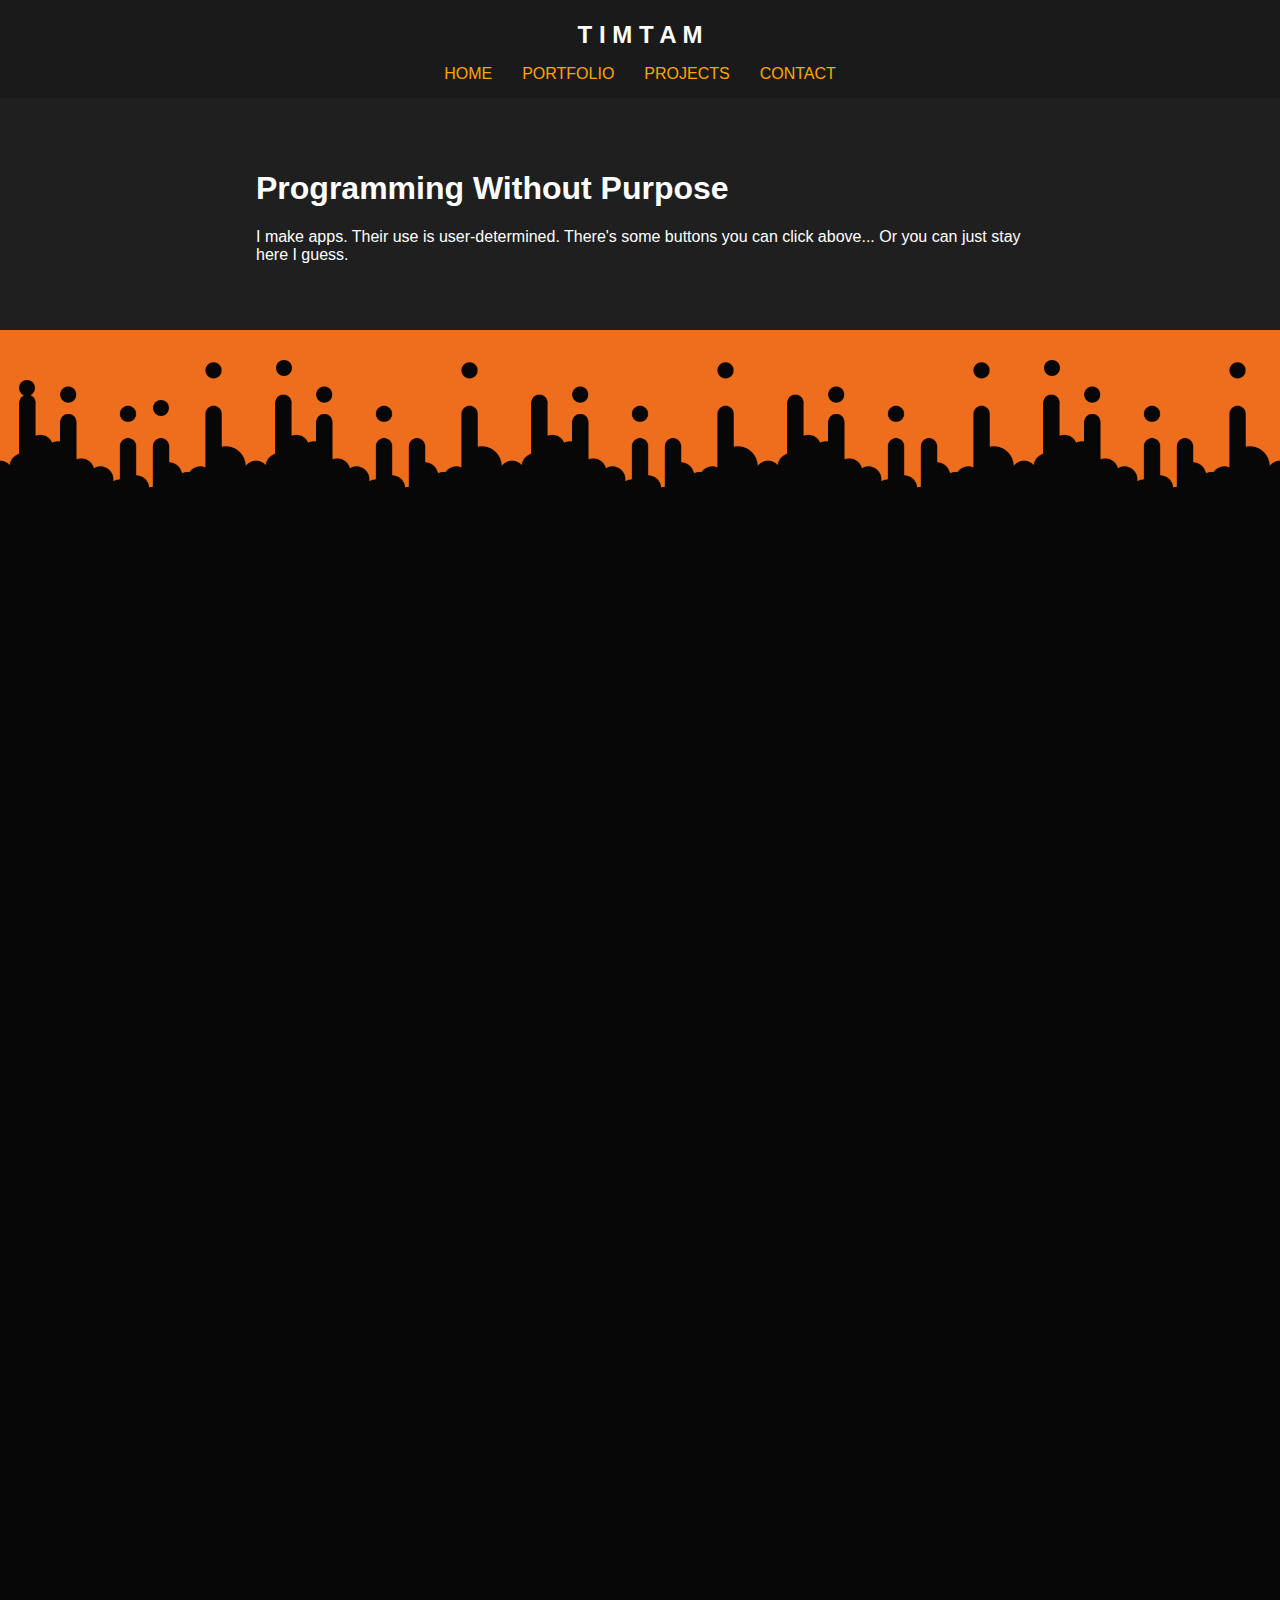
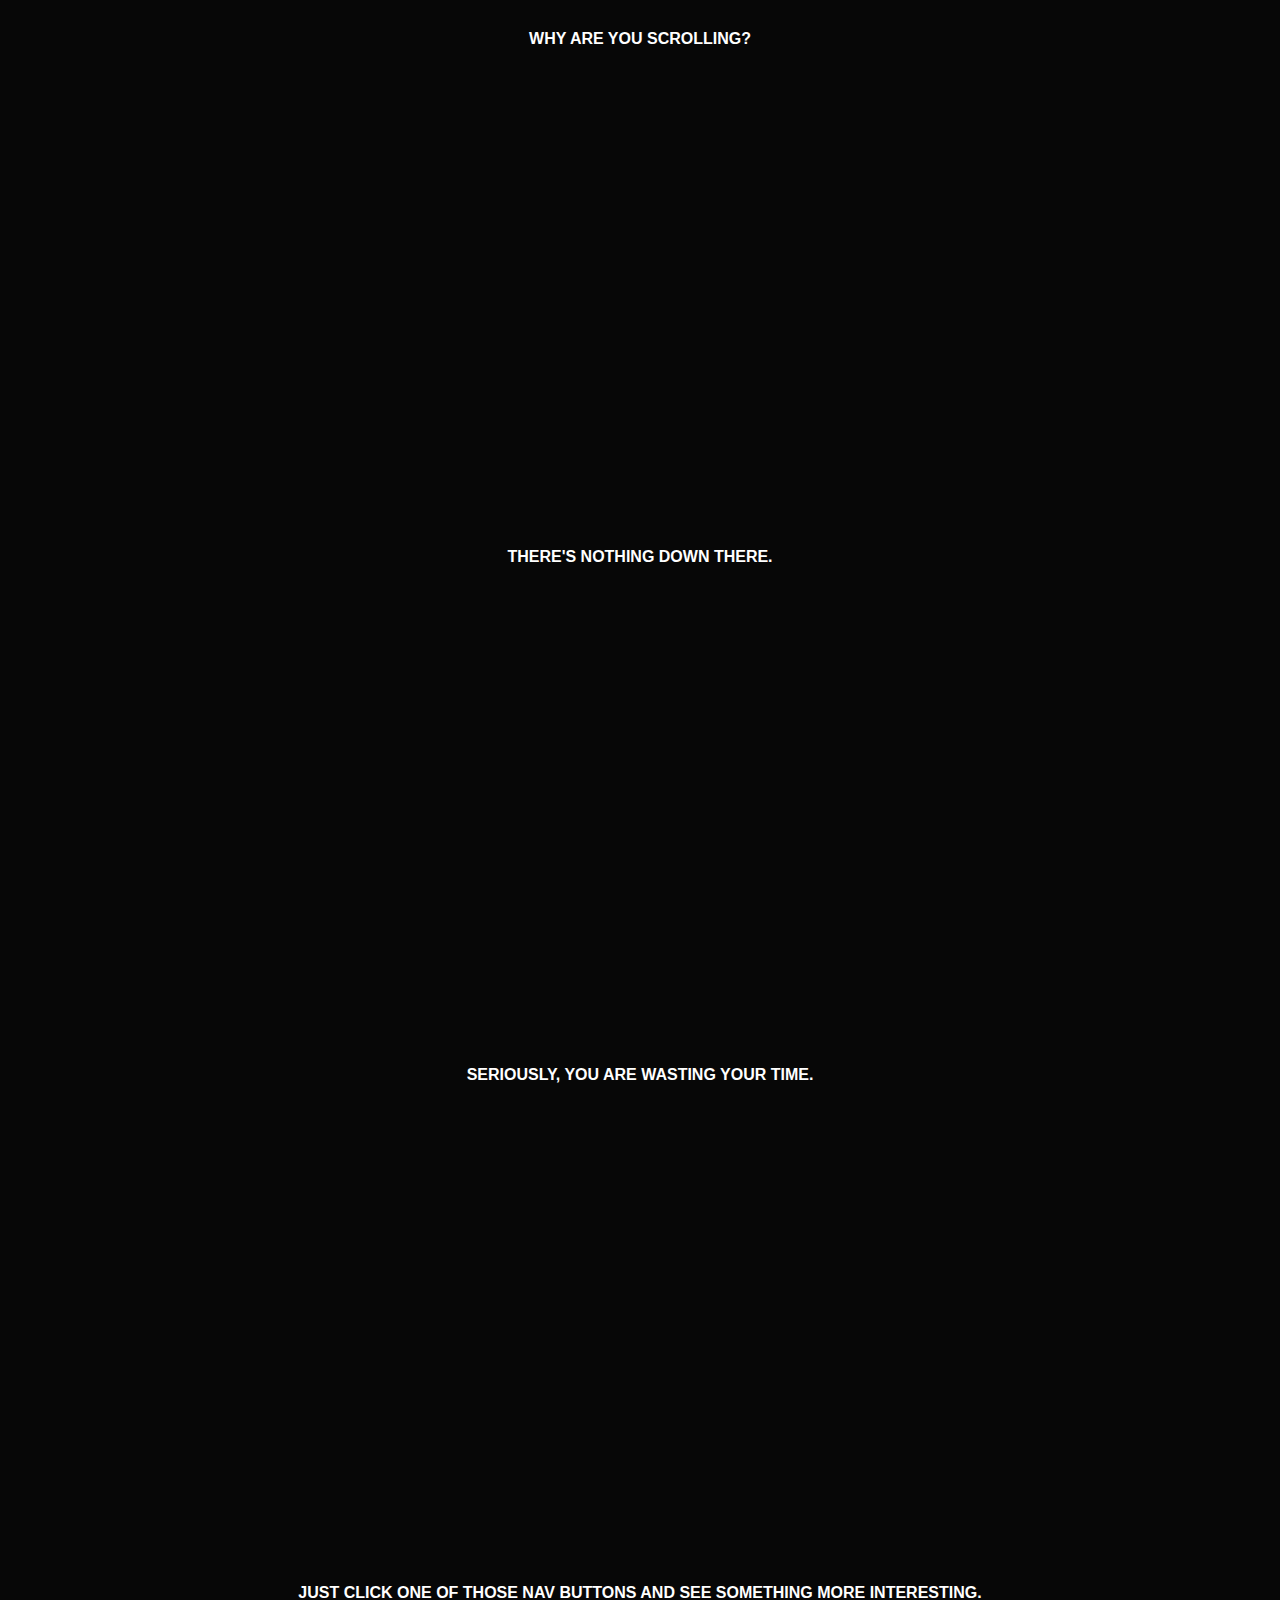
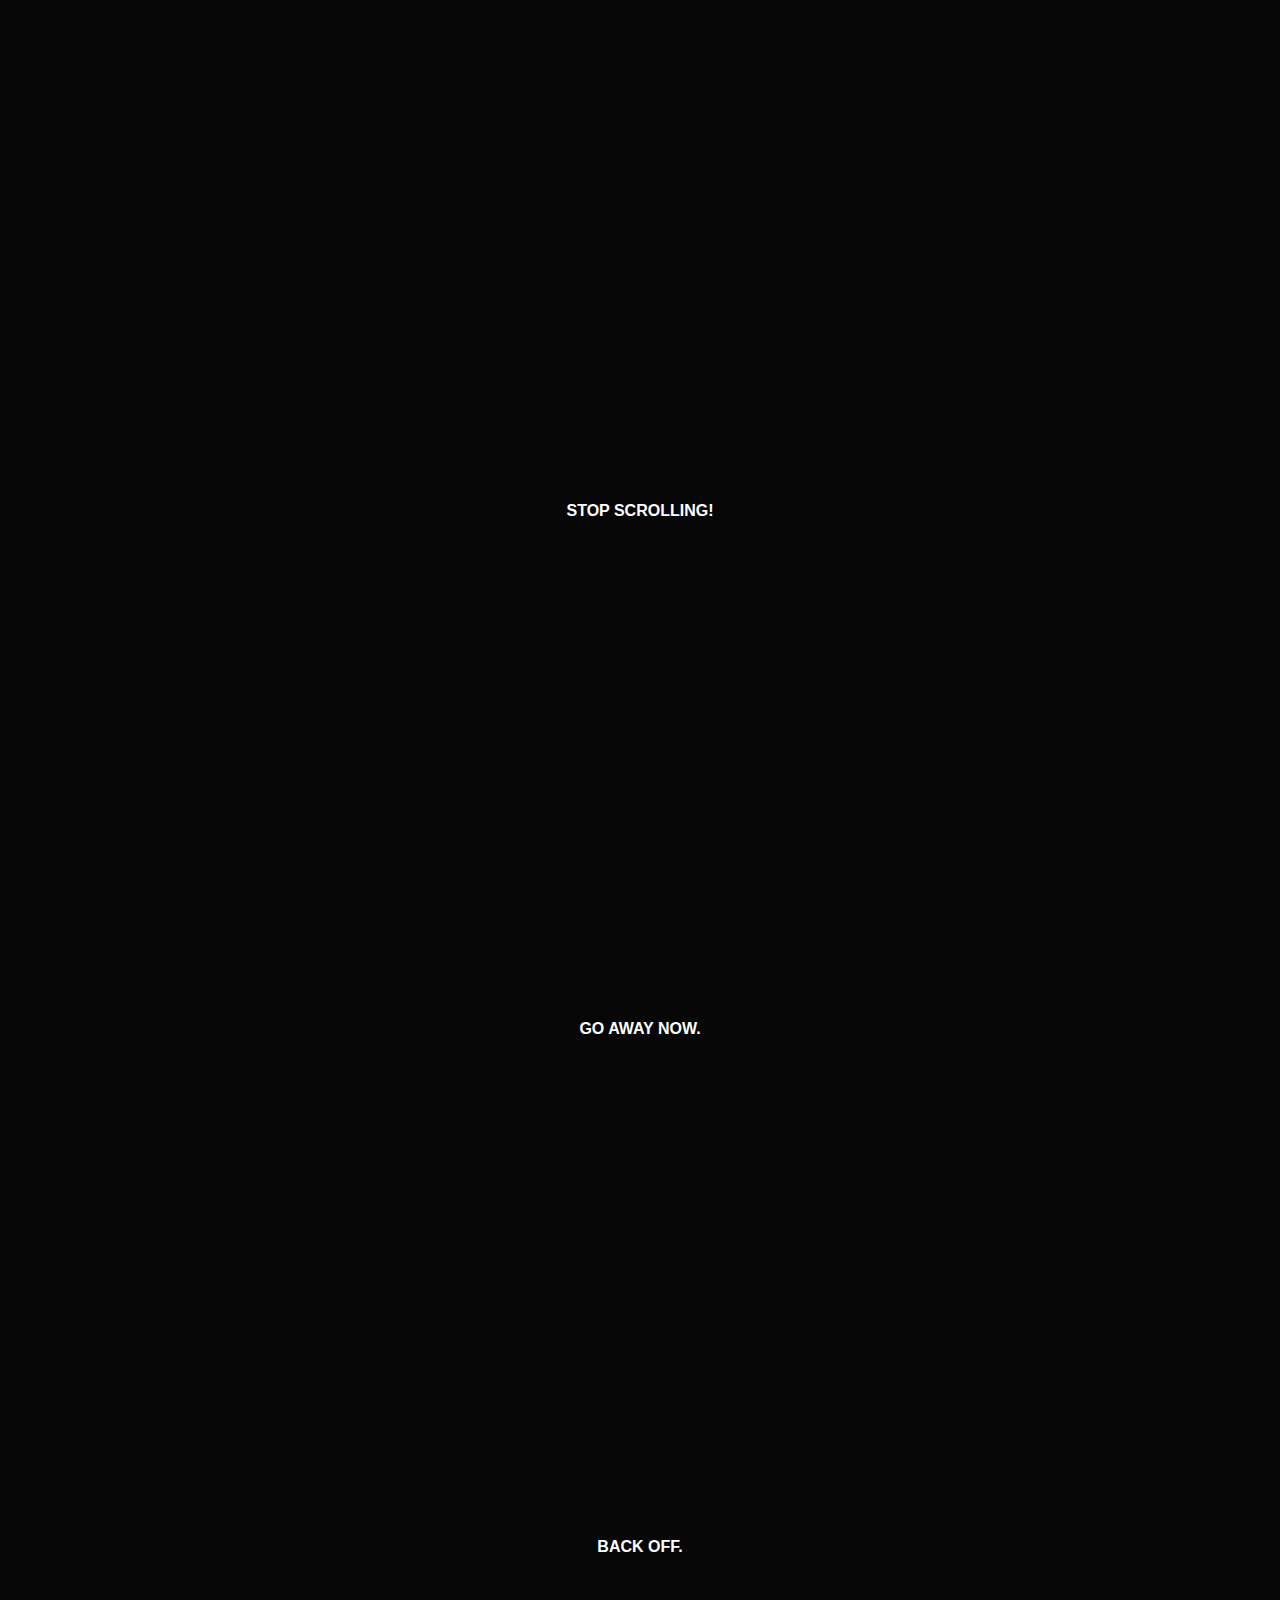
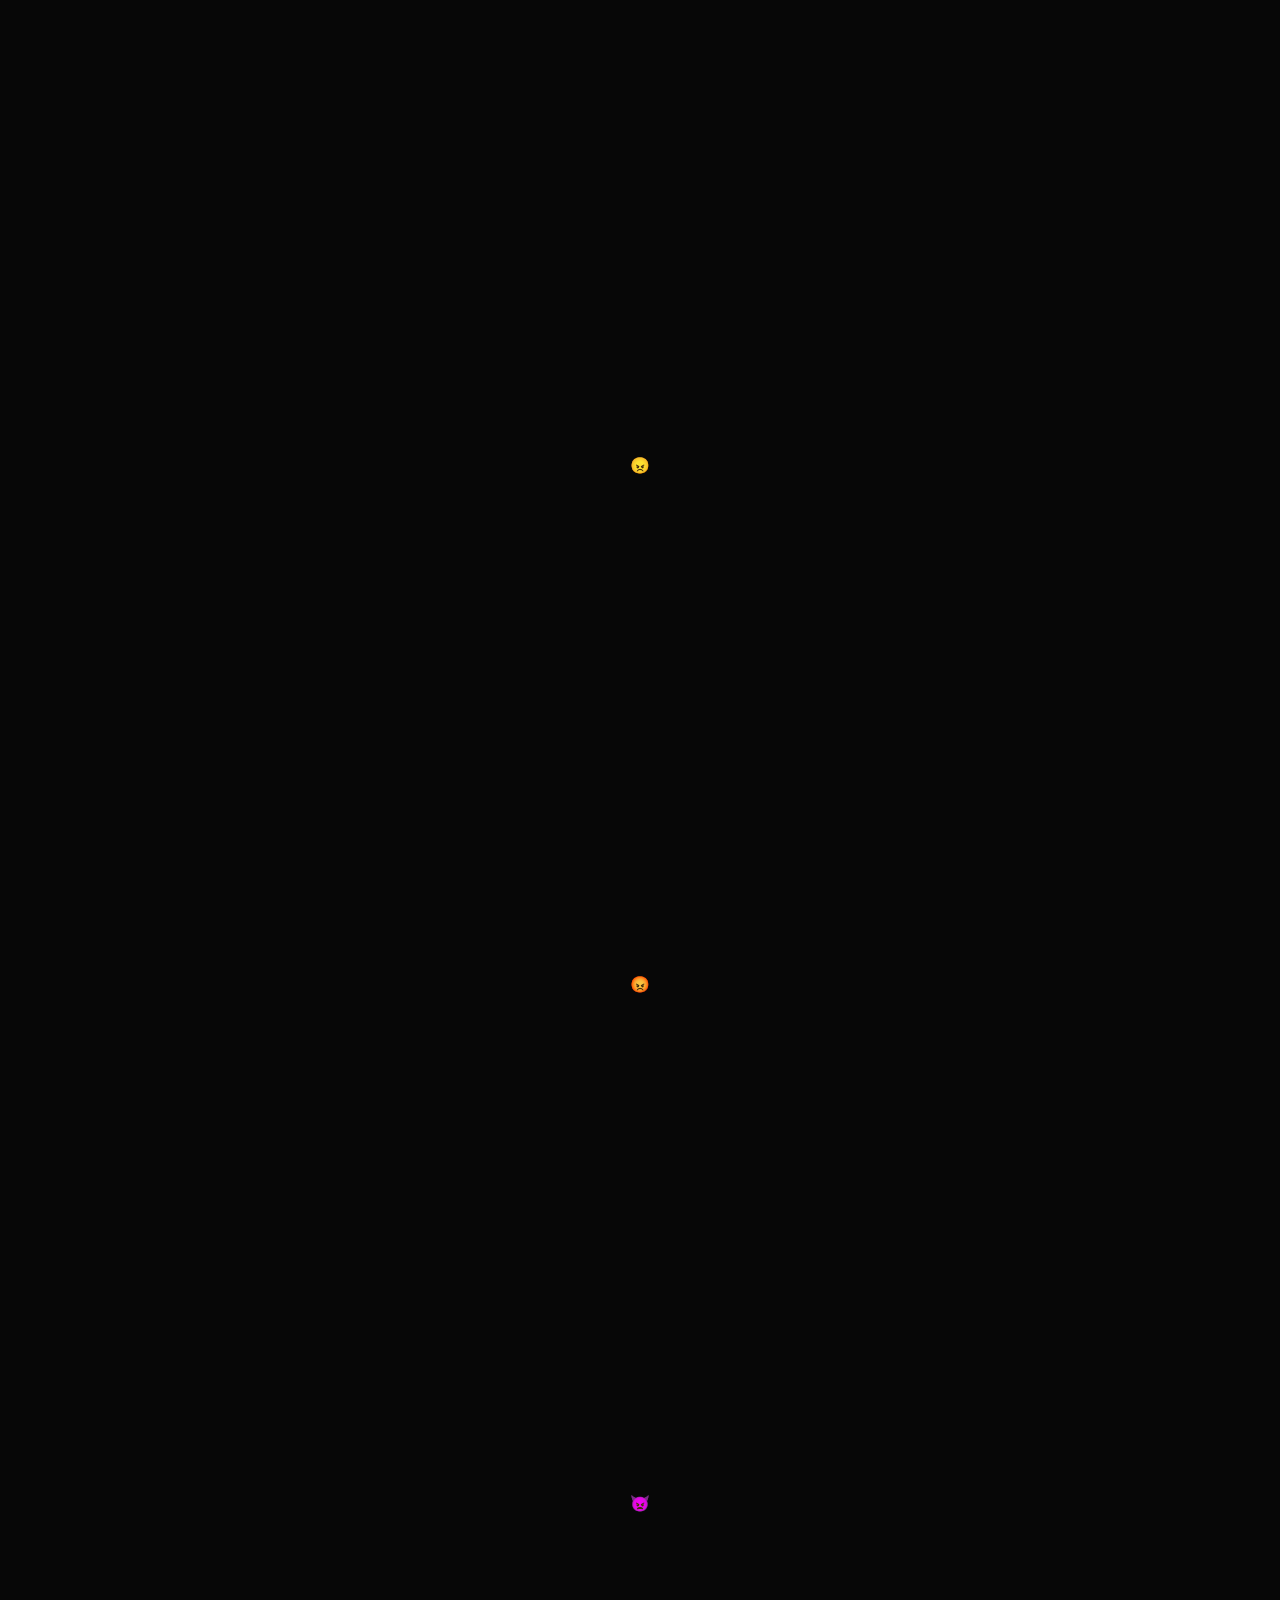
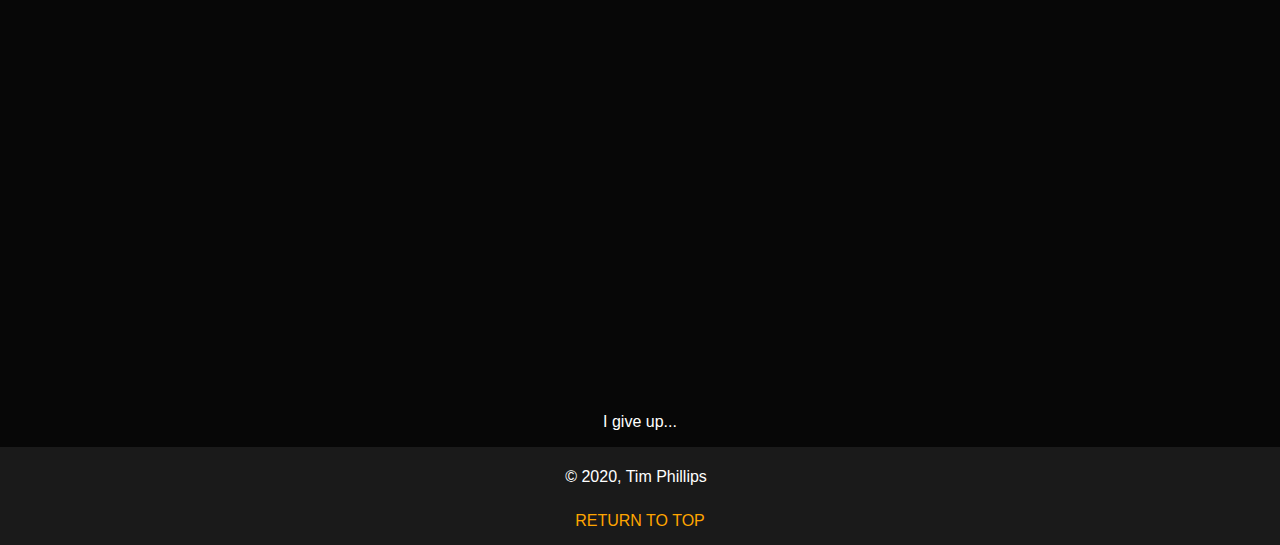
<file: index.html>
<!DOCTYPE html>
<html lang='en'>
    <head>
        <meta charset='UTF-8'>
        <meta name='author' content='Tim Phillips'>
        <meta name='description' content='A portfolio website belonging to Tim
            Phillips.'>

        <meta property='og:image' content='favicon.png'>
        <meta property='og:description' content='A portfolio website belonging
            to Tim Phillips.'>

        <meta property='og:title' content='TimTam'>
        <title>TimTam</title>

        <link rel='stylesheet' href='style.css'>
        <link rel='shortcut icon' href='favicon.png' type='image/x-icon'>
    </head>
    <body>
        <span id="top"></span>
        <header>
            <nav>
                <h1 class="txt-center">T I M T A M</h1>

                <ul class="nav">
                    <li><a class="a" href="index.html">HOME</a></li>
                    <li><a class="a" href="portfolio.html">PORTFOLIO</a></li>
                    <li><a class="a" href="projects.html">PROJECTS</a></li>
                    <li><a class="a" href="contact.html">CONTACT</a></li>
                </ul>
            </nav>
        </header>

        <main>
            <article>
                <h1>Programming Without Purpose</h1>
                <p>I make apps. Their use is user-determined. There's some
                    buttons you can click above... Or you can just stay here I
                    guess.
                </p>
            </article>

            <div id="overlay"></div>

            <div class="sphere" style="width: 16px; height: 16px; left: 19px;
                top: 380px;"></div>
            <div class="sphere2" style="width: 16px; height: 16px; left: 153px;
                top: 400px;"></div>
            <div class="sphere" style="width: 16px; height: 16px; left: 276px;
                top: 360px;"></div>
            <div class="sphere2" style="width: 16px; height: 16px; left: 1044px;
                top: 360px;"></div>
            <div class="sphere" style="width: 16px; height: 16px; left: 1555px;
                top: 370px;"></div>
            <div class="sphere2" style="width: 16px; height: 16px; left: 1811px;
                top: 335px;"></div>

            <div style="text-align: center; margin-top: 500px; font-weight:
                bolder; text-transform: uppercase;"><p>Why are you scrolling?</p></div>
            <div style="text-align: center; margin-top: 500px; font-weight:
                bolder; text-transform: uppercase;"><p>There's nothing down
                    there.</p></div>
            <div style="text-align: center; margin-top: 500px; font-weight:
                bolder; text-transform: uppercase;"><p>Seriously, you are
                    wasting your time.</p></div>
            <div style="text-align: center; margin-top: 500px; font-weight:
                bolder; text-transform: uppercase;"><p>Just click one of those
                    nav buttons and see something more interesting.</p></div>
            <div style="text-align: center; margin-top: 500px; font-weight:
                bolder; text-transform: uppercase;"><p>Stop scrolling!</p></div>
            <div style="text-align: center; margin-top: 500px; font-weight:
                bolder; text-transform: uppercase;"><p>Go away now.</p></div>
            <div style="text-align: center; margin-top: 500px; font-weight:
                bolder; text-transform: uppercase;"><p>Back off.</p></div>
            <div style="text-align: center; margin-top: 500px; font-weight:
                bolder; text-transform: uppercase;"><p>😠</p></div>
            <div style="text-align: center; margin-top: 500px; font-weight:
                bolder; text-transform: uppercase;"><p>😡</p></div>
            <div class="shakey" style="text-align: center; margin-top: 500px;"><p>👿</p></div>
            <div style="text-align: center; margin-top: 500px;"><p>I give up...</p></div>
        </main>

        <footer>
            <p>© 2020, Tim Phillips</p>
            <a class="a" href="#top">RETURN TO TOP</a>
        </footer>

        <script>
        document.getElementById("overlay").style = `background: url("images/backoverlay${Math.floor(Math.random() * 2) + 1}.png"); height: 800px; background-size: 256px; background-repeat: repeat-x;`
    </script>
    </body>
</html>
</file>
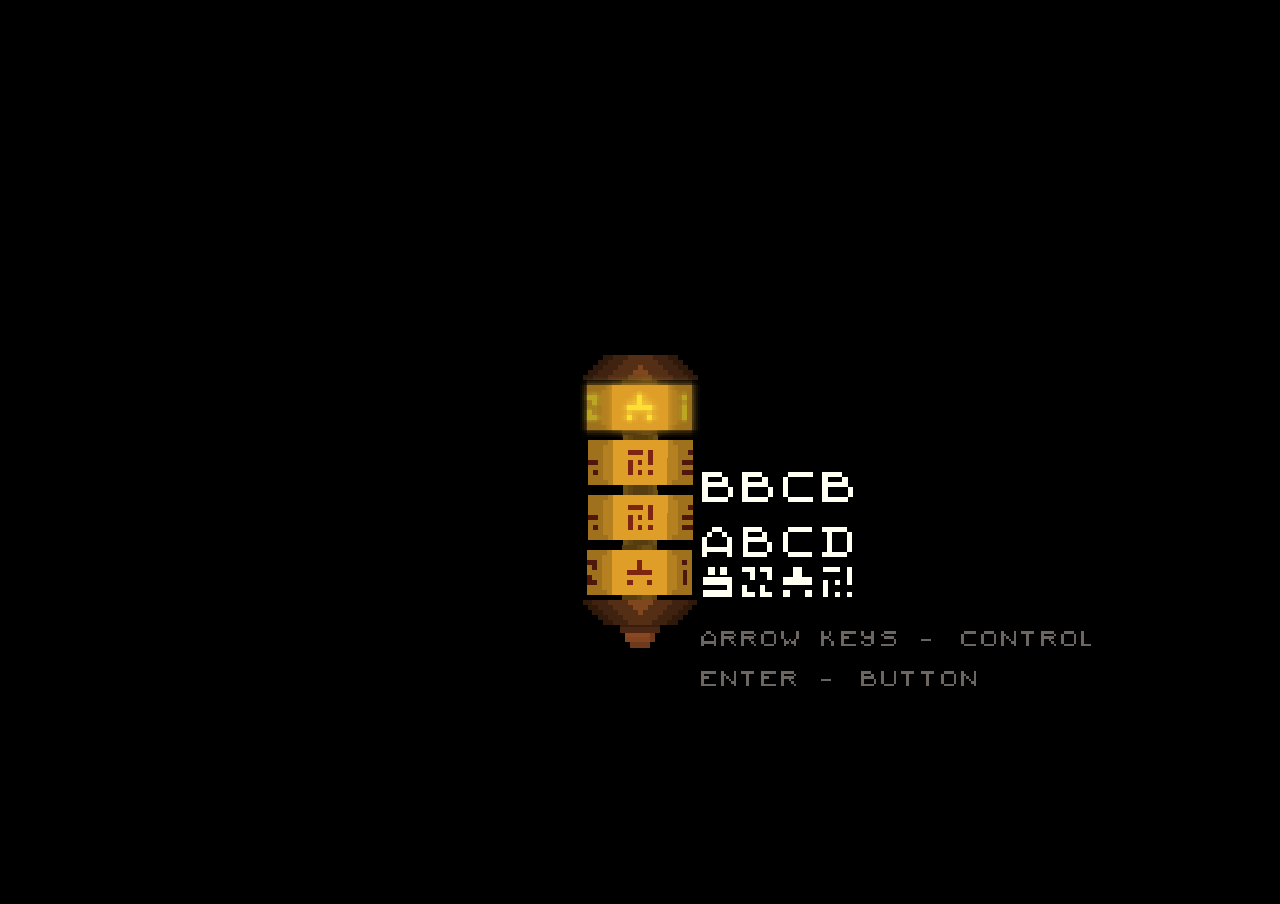
<file: Disco/index.html>
<!DOCTYPE html>
<html>
<head>
<meta charset="UTF-8">
<title>Ancient Cryptography</title>
<meta name="viewport" content="width=device-width, initial-scale=1.0, maximum-scale=1.0, minimum-scale=1.0, user-scalable=no">

<meta name="generator" content="Construct 3">

	<link rel="manifest" href="appmanifest.json">
	<link rel="apple-touch-icon" sizes="128x128" href="icons/icon-128.png">
	<link rel="apple-touch-icon" sizes="256x256" href="icons/icon-256.png">
	<link rel="apple-touch-icon" sizes="512x512" href="icons/icon-512.png">
	<link rel="icon" type="image/png" href="icons/icon-512.png">

<link rel="stylesheet" href="style.css">

</head>
<body>
<div id="fb-root"></div>

	<noscript>
		<div id="notSupportedWrap">
			<h2 id="notSupportedTitle">This content requires JavaScript</h2>
			<p class="notSupportedMessage">JavaScript appears to be disabled. Please enable it to view this content.</p>
		</div>
	</noscript>
	<script src="scripts/supportcheck.js"></script>
	<script src="scripts/offlineclient.js"></script>
	<script src="scripts/main.js"></script>
	<script src="scripts/register-sw.js"></script>
</body>
</html>
</file>
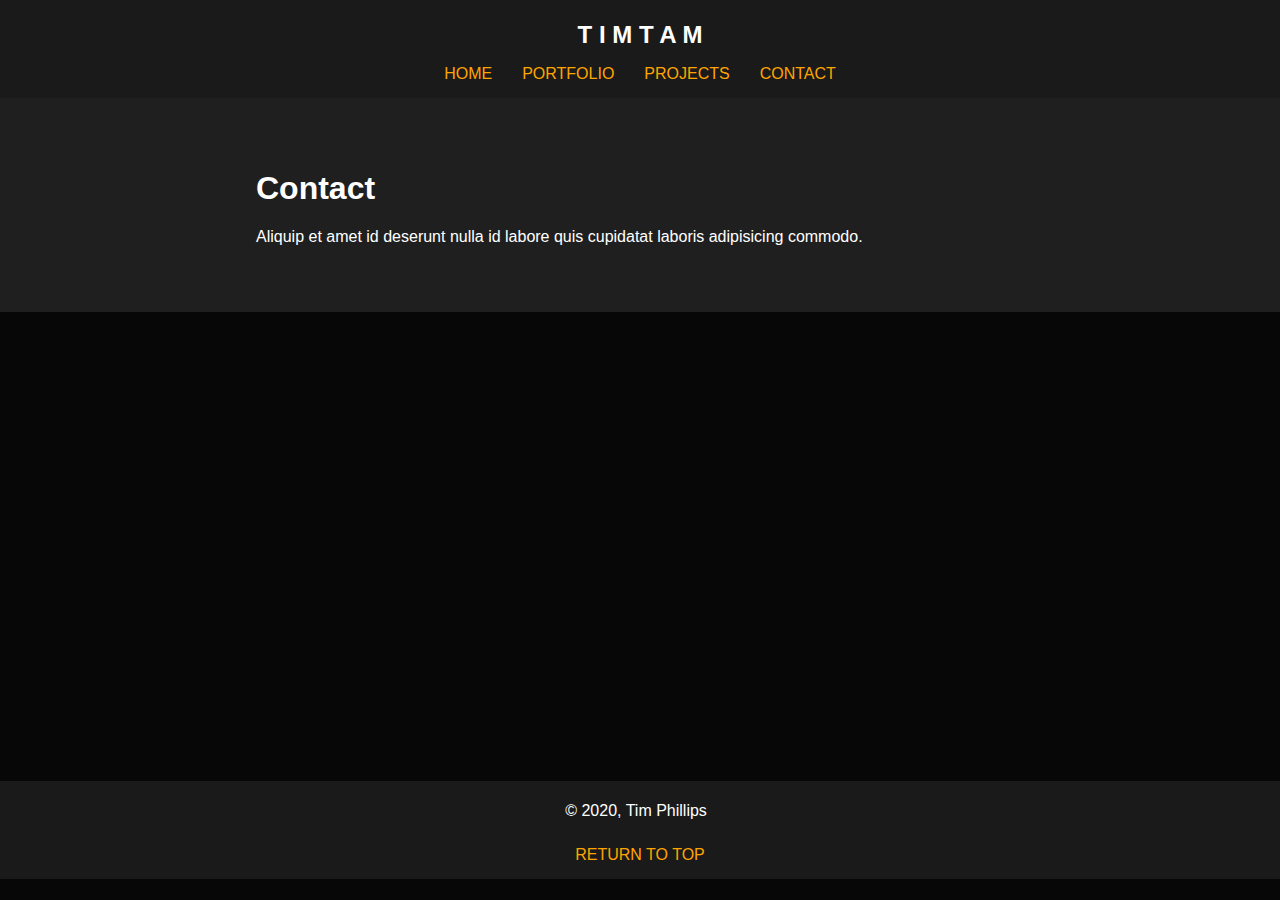
<file: contact.html>
<!DOCTYPE html>
<html lang='en'>
<head>
    <meta charset='UTF-8'>
    <meta name='author' content='Tim Phillips'>
    <meta name='description' content='A portfolio website belonging to Tim Phillips.'>

    <meta property='og:image' content='favicon.png'>
    <meta property='og:description' content='A portfolio website belonging to Tim Phillips.'>

    <meta property='og:title' content='TimTam'>
    <title>TimTam</title>

    <link rel='stylesheet' href='style.css'>
    <link rel='shortcut icon' href='favicon.png' type='image/x-icon'>
</head>
<body>
    <span id="top"></span>
    <header>
        <nav>
            <h1 class="txt-center">T I M T A M</h1>

            <ul class="nav">
                <li><a class="a" href="index.html">HOME</a></li>
                <li><a class="a" href="portfolio.html">PORTFOLIO</a></li>
                <li><a class="a" href="projects.html">PROJECTS</a></li>
                <li><a class="a" href="contact.html">CONTACT</a></li>
            </ul>
        </nav>
    </header>

    <main>
        <article>
            <h1>Contact</h1>
            <p>Aliquip et amet id deserunt nulla id labore quis cupidatat laboris adipisicing commodo.</p>
        </article>
    </main>

    <footer>
        <p>© 2020, Tim Phillips</p>
        <a class="a" href="#top">RETURN TO TOP</a>
    </footer>
</body>
</html>
</file>
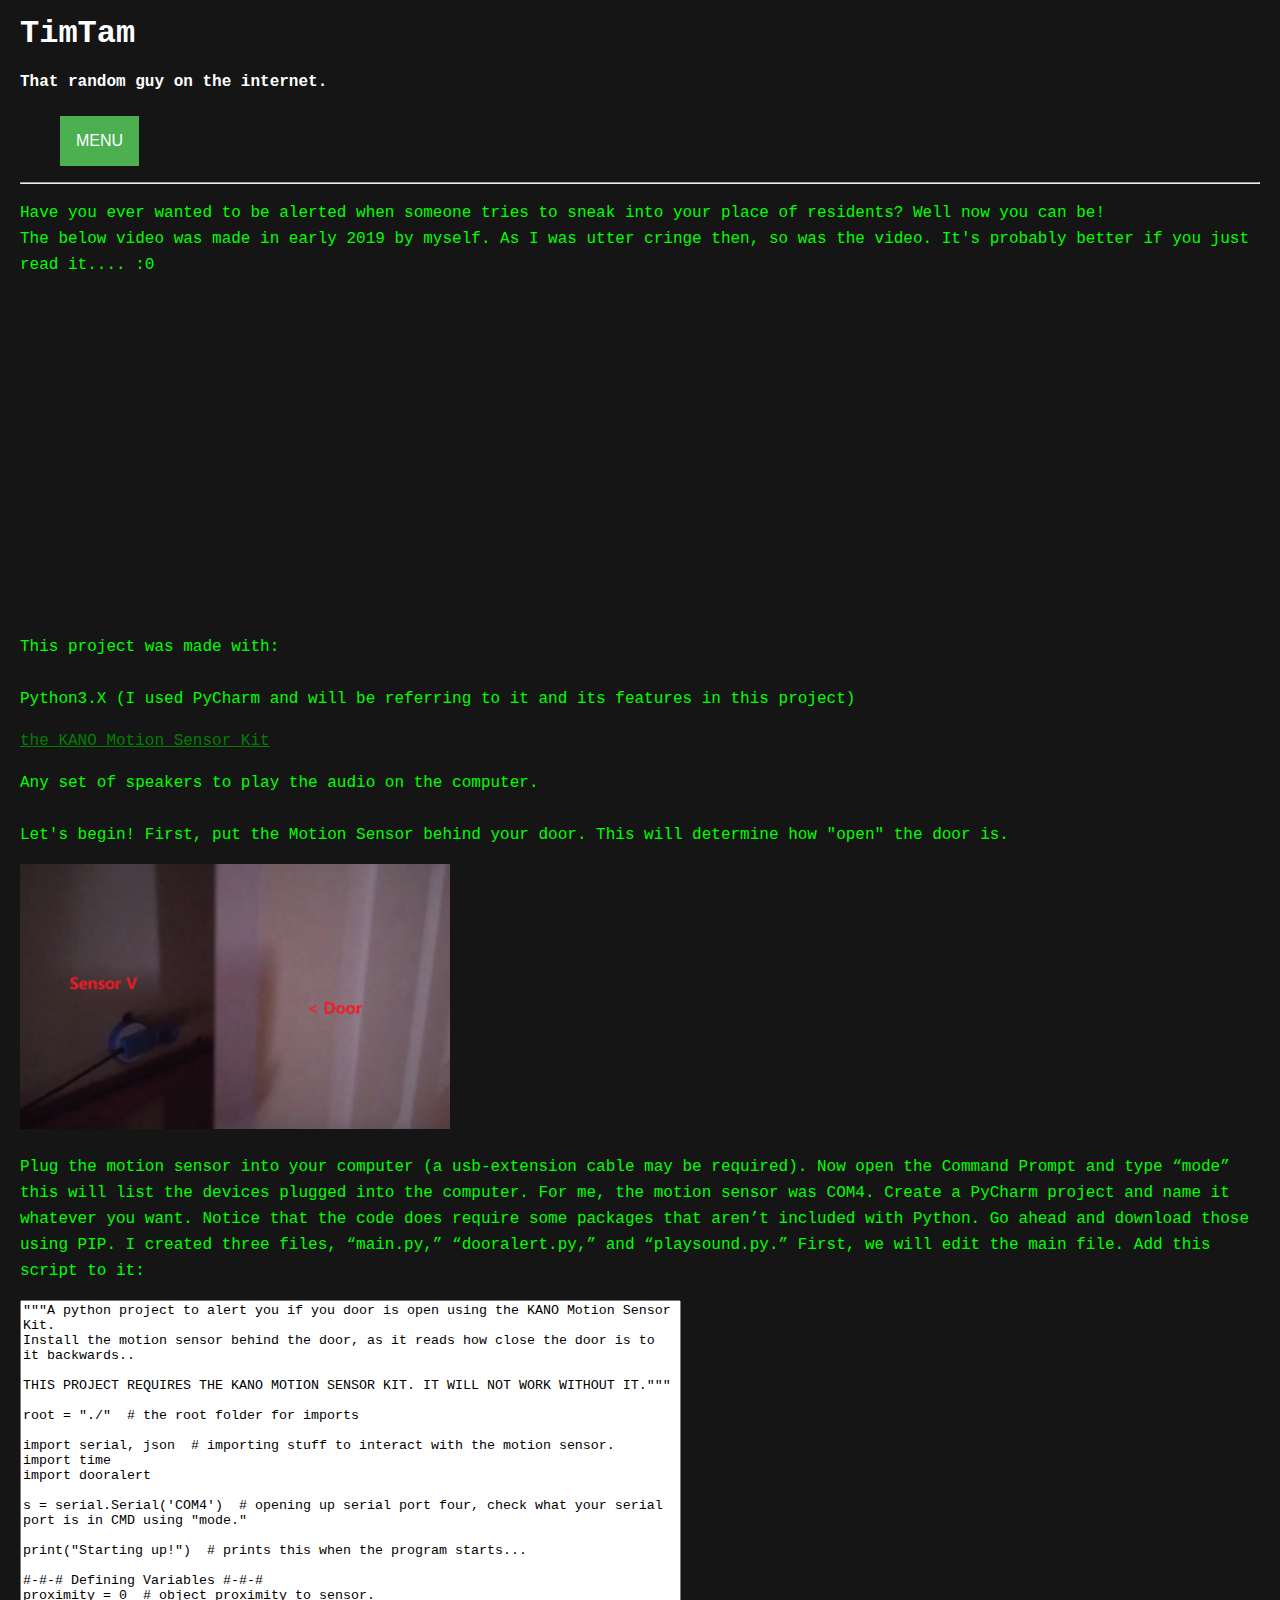
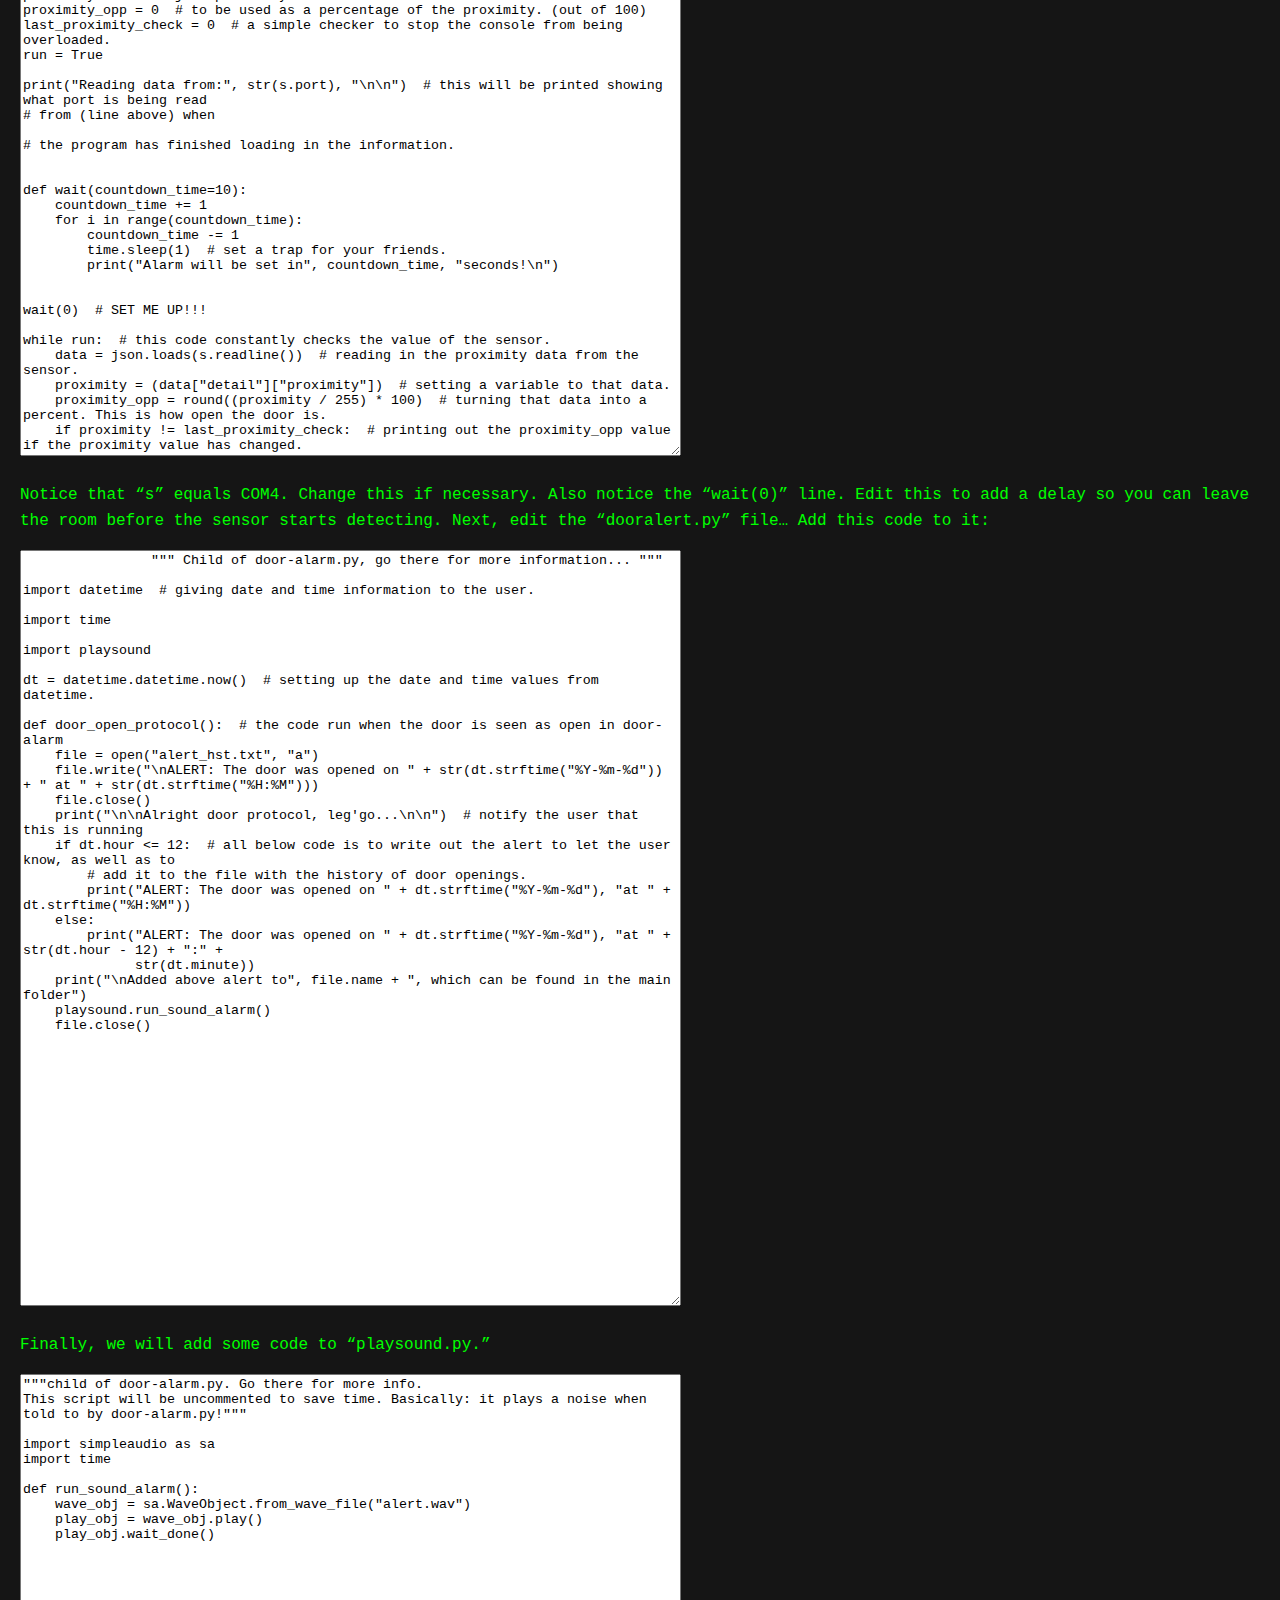
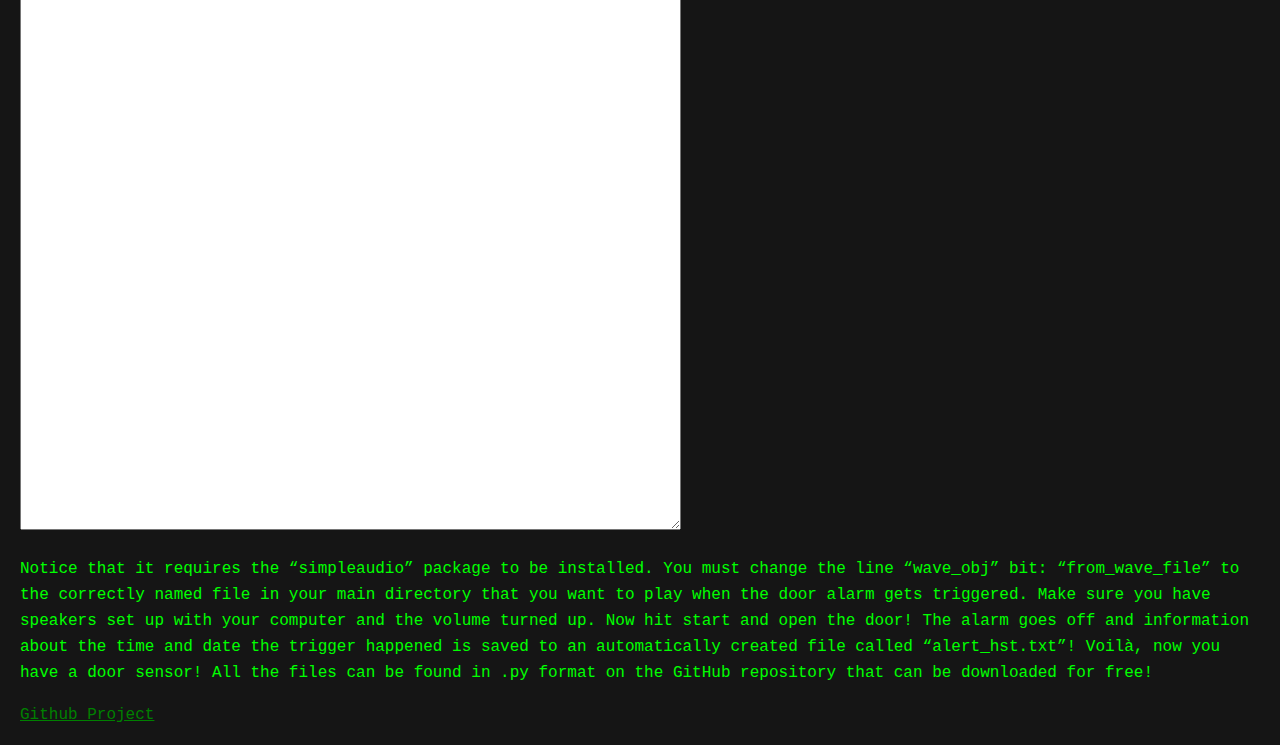
<file: dooralarm.html>
<!DOCTYPE html>
<html>
<head>
    <meta charset="utf-8">
    <meta http-equiv="X-UA-Compatible" content="IE=edge"/>
    <title>TimTam</title>
    <link rel="stylesheet" type="text/css" href="main.css">
    <h1>TimTam</h1>
    <h4>That random guy on the internet.</h4>
    <section class="navigation">
        <header>
            <div class="header-content">
                <div class="header-nav">
                    <nav>
                        <ul class="primary-nav">
                            <div class="dropdown">
                                <button class="dropbtn">MENU</button>
                                <div class="dropdown-content">
                                    <a href="index.html">HOME</a>
                                    <a href="contact.html">CONTACT</a>
                                    <a href="programming.html">PROGRAMMING</a>
                            </div>
                            </div>
                        </ul>
                    </nav>
                </div>
                <div class="navicon">
                    <a class="nav-toggle" href="#"><span></span></a>
                </div>
            </div>
        </header>
    </section>
    <hr>
</head>

<body id="top">
<p>Have you ever wanted to be alerted when someone tries to sneak into your place of residents? Well now you can be!<br>The below video was made in early 2019 by myself. As I was utter cringe then, so was the video. It's probably better if you just read it.... :0</p>
<iframe width="560" height="315" src="https://www.youtube.com/embed/alSNlT-r6SY" frameborder="0" allow="accelerometer; autoplay; encrypted-media; gyroscope; picture-in-picture" allowfullscreen></iframe>
<p>This project was made with:<br><br>Python3.X (I used PyCharm and will be referring to it and its features in this project)</p>
<a href="https://kano.me/us/store/products/motion-sensor-kit">the KANO Motion Sensor Kit</a>
<p>Any set of speakers to play the audio on the computer.<br><br>Let's begin! First, put the Motion Sensor behind your door. This will determine how "open" the door is.</p>
<img src="Images/dooralarmtutorial.png" alt="Door Alarm Example">
<p>Plug the motion sensor into your computer (a usb-extension cable may be required). Now open the Command Prompt and type “mode” this will list the devices plugged into the computer. For me, the motion sensor was COM4. Create a PyCharm project and name it whatever you want. Notice that the code does require some packages that aren’t included with Python. Go ahead and download those using PIP. I created three files, “main.py,” “dooralert.py,” and “playsound.py.” First, we will edit the main file. Add this script to it:</p>

<code>
	<textarea rows="50" cols="80">"""A python project to alert you if you door is open using the KANO Motion Sensor Kit.
Install the motion sensor behind the door, as it reads how close the door is to it backwards..

THIS PROJECT REQUIRES THE KANO MOTION SENSOR KIT. IT WILL NOT WORK WITHOUT IT."""

root = "./"  # the root folder for imports

import serial, json  # importing stuff to interact with the motion sensor.
import time
import dooralert

s = serial.Serial('COM4')  # opening up serial port four, check what your serial port is in CMD using "mode."

print("Starting up!")  # prints this when the program starts...

#-#-# Defining Variables #-#-#
proximity = 0  # object proximity to sensor.
proximity_opp = 0  # to be used as a percentage of the proximity. (out of 100)
last_proximity_check = 0  # a simple checker to stop the console from being overloaded.
run = True

print("Reading data from:", str(s.port), "\n\n")  # this will be printed showing what port is being read
# from (line above) when

# the program has finished loading in the information.


def wait(countdown_time=10):
    countdown_time += 1
    for i in range(countdown_time):
        countdown_time -= 1
        time.sleep(1)  # set a trap for your friends.
        print("Alarm will be set in", countdown_time, "seconds!\n")


wait(0)  # SET ME UP!!!

while run:  # this code constantly checks the value of the sensor.
    data = json.loads(s.readline())  # reading in the proximity data from the sensor.
    proximity = (data["detail"]["proximity"])  # setting a variable to that data.
    proximity_opp = round((proximity / 255) * 100)  # turning that data into a percent. This is how open the door is.
    if proximity != last_proximity_check:  # printing out the proximity_opp value if the proximity value has changed.
        last_proximity_check = proximity
        # print("Door is", str(proximity_opp) + "% open...")  # A value for debugging to show how open the door is...
    if proximity_opp > 2:  # setting door_open to true if the proximity is greater than five (little bit 'o' leeway)
        print("Egad! It's open.")
        dooralert.door_open_protocol()
        run = False
    else:  # setting door_open to false otherwise...
        print("Nothing to report.")
        print(str(proximity_opp) + "%")</textarea>
</code>
<p>Notice that “s” equals COM4. Change this if necessary. Also notice the “wait(0)” line. Edit this to add a delay so you can leave the room before the sensor starts detecting. Next, edit the “dooralert.py” file… Add this code to it:</p>
<code>
	<textarea rows="50" cols="80">
		""" Child of door-alarm.py, go there for more information... """

import datetime  # giving date and time information to the user.

import time

import playsound

dt = datetime.datetime.now()  # setting up the date and time values from datetime.

def door_open_protocol():  # the code run when the door is seen as open in door-alarm
    file = open("alert_hst.txt", "a")
    file.write("\nALERT: The door was opened on " + str(dt.strftime("%Y-%m-%d")) + " at " + str(dt.strftime("%H:%M")))
    file.close()
    print("\n\nAlright door protocol, leg'go...\n\n")  # notify the user that this is running
    if dt.hour <= 12:  # all below code is to write out the alert to let the user know, as well as to
        # add it to the file with the history of door openings.
        print("ALERT: The door was opened on " + dt.strftime("%Y-%m-%d"), "at " + dt.strftime("%H:%M"))
    else:
        print("ALERT: The door was opened on " + dt.strftime("%Y-%m-%d"), "at " + str(dt.hour - 12) + ":" +
              str(dt.minute))
    print("\nAdded above alert to", file.name + ", which can be found in the main folder")
    playsound.run_sound_alarm()
    file.close()
	</textarea>
</code>
<p>Finally, we will add some code to “playsound.py.”</p>
<code>
	<textarea rows="50" cols="80">"""child of door-alarm.py. Go there for more info.
This script will be uncommented to save time. Basically: it plays a noise when told to by door-alarm.py!"""

import simpleaudio as sa
import time

def run_sound_alarm():
    wave_obj = sa.WaveObject.from_wave_file("alert.wav")
    play_obj = wave_obj.play()
    play_obj.wait_done()</textarea>
</code>
<p>Notice that it requires the “simpleaudio” package to be installed. You must change the line “wave_obj” bit: “from_wave_file” to the correctly named file in your main directory that you want to play when the door alarm gets triggered.
Make sure you have speakers set up with your computer and the volume turned up. Now hit start and open the door! The alarm goes off and information about the time and date the trigger happened is saved to an automatically created file called “alert_hst.txt”! Voilà, now you have a door sensor!

All the files can be found in .py format on the GitHub repository that can be downloaded for free!</p>
<a href="https://github.com/NotTimTam/KANO-Motion-Sensor-Door-Alarm">Github Project</a>
</body>
</html>
</file>
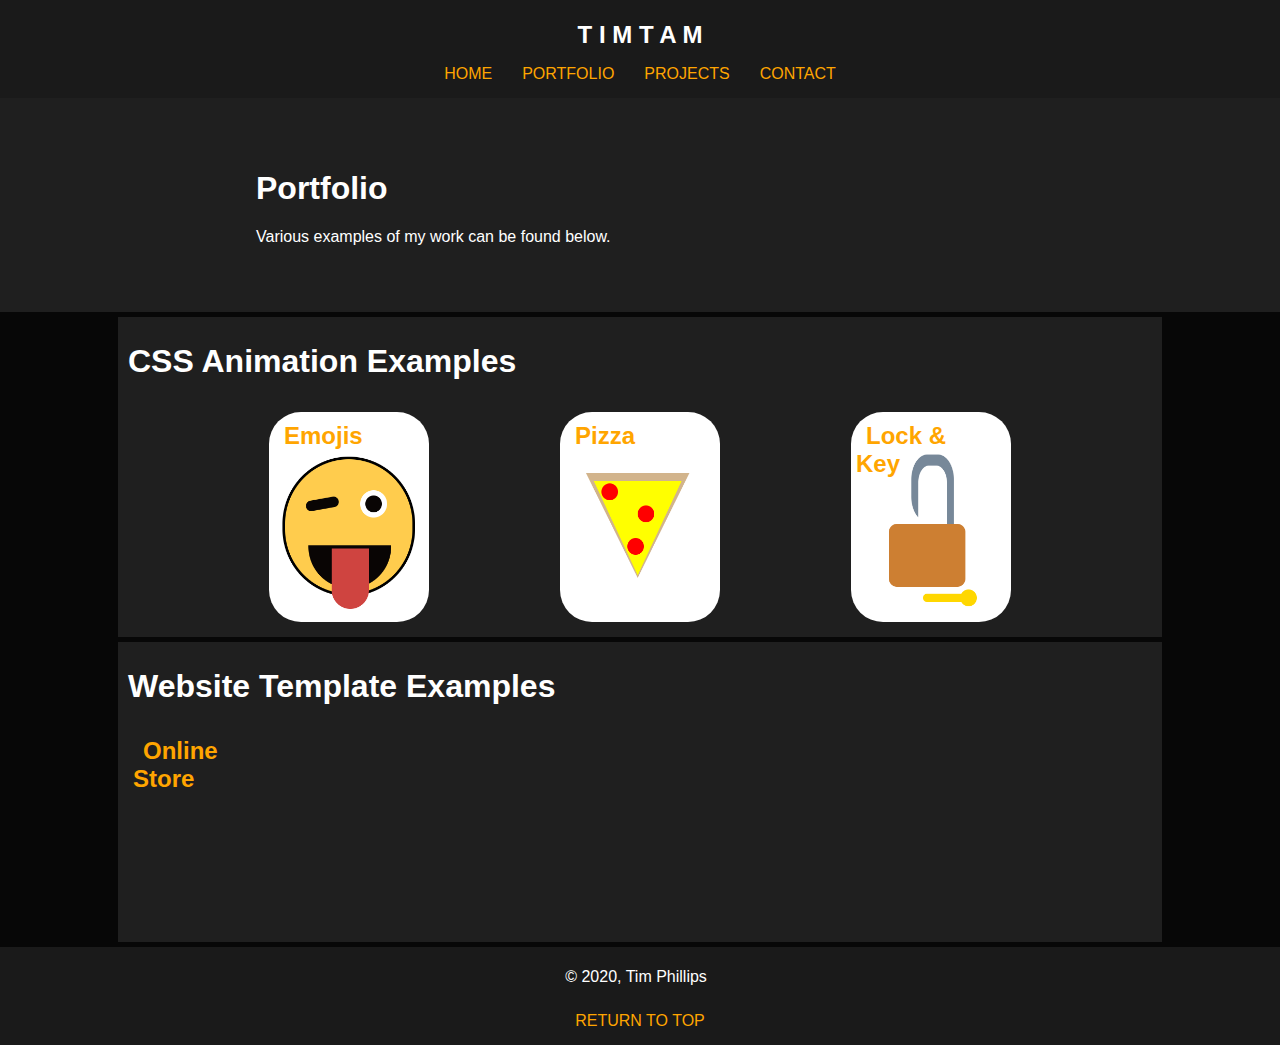
<file: portfolio.html>
<!DOCTYPE html>
<html lang='en'>
    <head>
        <meta charset='UTF-8'>
        <meta name='author' content='Tim Phillips'>
        <meta name='description' content='A portfolio website belonging to Tim
            Phillips.'>

        <meta property='og:image' content='favicon.png'>
        <meta property='og:description' content='A portfolio website belonging
            to Tim Phillips.'>

        <meta property='og:title' content='TimTam'>
        <title>TimTam</title>

        <link rel='stylesheet' href='style.css'>
        <link rel='shortcut icon' href='favicon.png' type='image/x-icon'>
    </head>
    <body>
        <span id="top"></span>
        <header>
            <nav>
                <h1 class="txt-center">T I M T A M</h1>

                <ul class="nav">
                    <li><a class="a" href="index.html">HOME</a></li>
                    <li><a class="a" href="portfolio.html">PORTFOLIO</a></li>
                    <li><a class="a" href="projects.html">PROJECTS</a></li>
                    <li><a class="a" href="contact.html">CONTACT</a></li>
                </ul>
            </nav>
        </header>

        <main>
            <article>
                <h1>Portfolio</h1>
                <p>Various examples of my work can be found below.</p>
            </article>

            <article class="section">
                <h1>CSS Animation Examples</h1>
                <div class="flexparent">
                    <div class="flexchild roundcorner"
                        onclick="location.href='pages/cssanimations/emoji.html';"
                        style="background:
                        url('images/cssanimations_emojiicon.png');
                        background-repeat: no-repeat; background-size: 100%
                        110%;">
                        <h2 style="margin-top: 5px;"><a
                                href="pages/animations/emoji.html" class="a">Emojis</a></h2>
                    </div>

                    <div class="flexchild roundcorner"
                        onclick="location.href='pages/cssanimations/pizza.html';"
                        style="background:
                        url('images/cssanimations_pizzaicon.png');
                        background-repeat: no-repeat; background-size: 100%
                        110%;">
                        <h2 style="margin-top: 5px;"><a
                                href="pages/cssanimations/pizza.html" class="a">Pizza</a></h2>
                    </div>

                    <div class="flexchild roundcorner"
                        onclick="location.href='pages/cssanimations/lockandkey.html';"
                        style="background:
                        url('images/cssanimations_lockandkeyicon.png');
                        background-repeat: no-repeat; background-size: 100%
                        110%;">
                        <h2 style="margin-top: 5px;"><a
                                href="pages/cssanimations/lockandkey.html"
                                class="a">Lock & Key</a></h2>
                    </div>
                </div>
            </article>

            <article class="section">
                <h1>Website Template Examples</h1>
                <div class="flexchild roundcorner"
                    onclick="window.open('https://sloppyflipflop.github.io/Unit-3-Group-Project/',
                    '_blank');" style="background:
                    url('https://sloppyflipflop.github.io/Unit-3-Group-Project/images/veryberrycram.jpg');
                    background-repeat: no-repeat;">
                    <h2 style="margin-top: 5px;"><a
                            href="https://sloppyflipflop.github.io/Unit-3-Group-Project/"
                            target="_blank" class="a">Online Store</a></h2>
                </div>
            </article>
        </main>

        <footer>
            <p>© 2020, Tim Phillips</p>
            <a class="a" href="#top">RETURN TO TOP</a>
        </footer>
    </body>
</html>
</file>
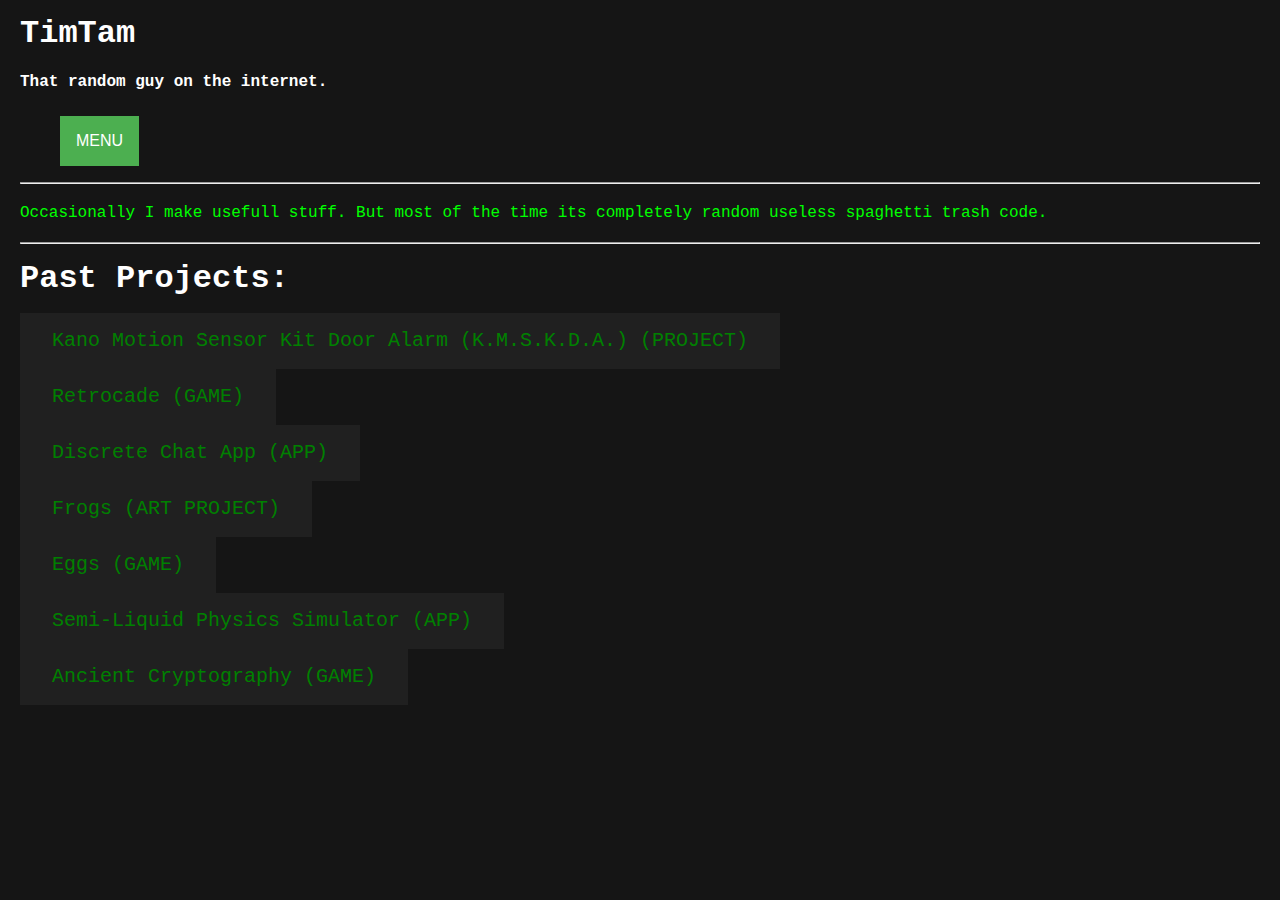
<file: programming.html>
<!DOCTYPE html>
<html>
<head>
    <meta charset="utf-8">
    <meta http-equiv="X-UA-Compatible" content="IE=edge"/>
    <title>TimTam</title>
    <link rel="stylesheet" type="text/css" href="main.css">
    <h1>TimTam</h1>
    <h4>That random guy on the internet.</h4>
    <section class="navigation">
        <header>
            <div class="header-content">
                <div class="header-nav">
                    <nav>
                        <ul class="primary-nav">
                            <div class="dropdown">
                                <button class="dropbtn">MENU</button>
                                <div class="dropdown-content">
                                    <a href="index.html">HOME</a>
                                    <a href="contact.html">CONTACT</a>
                                    <a href="programming.html">PROGRAMMING</a>
                            </div>
                            </div>
                        </ul>
                    </nav>
                </div>
                <div class="navicon">
                    <a class="nav-toggle" href="#"><span></span></a>
                </div>
            </div>
        </header>
    </section>
    <hr>
</head>

<body id="top">

<p>Occasionally I make usefull stuff. But most of the time its completely random useless spaghetti trash code.</p>
<hr>
<h1>Past Projects:</h1>
<a href="dooralarm.html" class="button-two">Kano Motion Sensor Kit Door Alarm (K.M.S.K.D.A.) (PROJECT)</a>
<br>
<a href="https://nottimtam.github.io/retrocade/" class="button-two">Retrocade (GAME)</a>
<br>
<a href="https://nottimtam.github.io/chat/" class="button-two">Discrete Chat App (APP)</a>
<br>
<a href="https://nottimtam.github.io/frogs/" class="button-two">Frogs (ART PROJECT)</a>
<br>
<a href="https://nottimtam.github.io/eggs/" class="button-two">Eggs (GAME)</a>
<br>
<a href="https://nottimtam.github.io/SemiLiquidPhysicsSimulator/" class="button-two">Semi-Liquid Physics Simulator (APP)</a>
<br>
<a href="/website/Disco/index.html" class="button-two">Ancient Cryptography (GAME)</a>
<br>
    
</body>
</html>
</file>
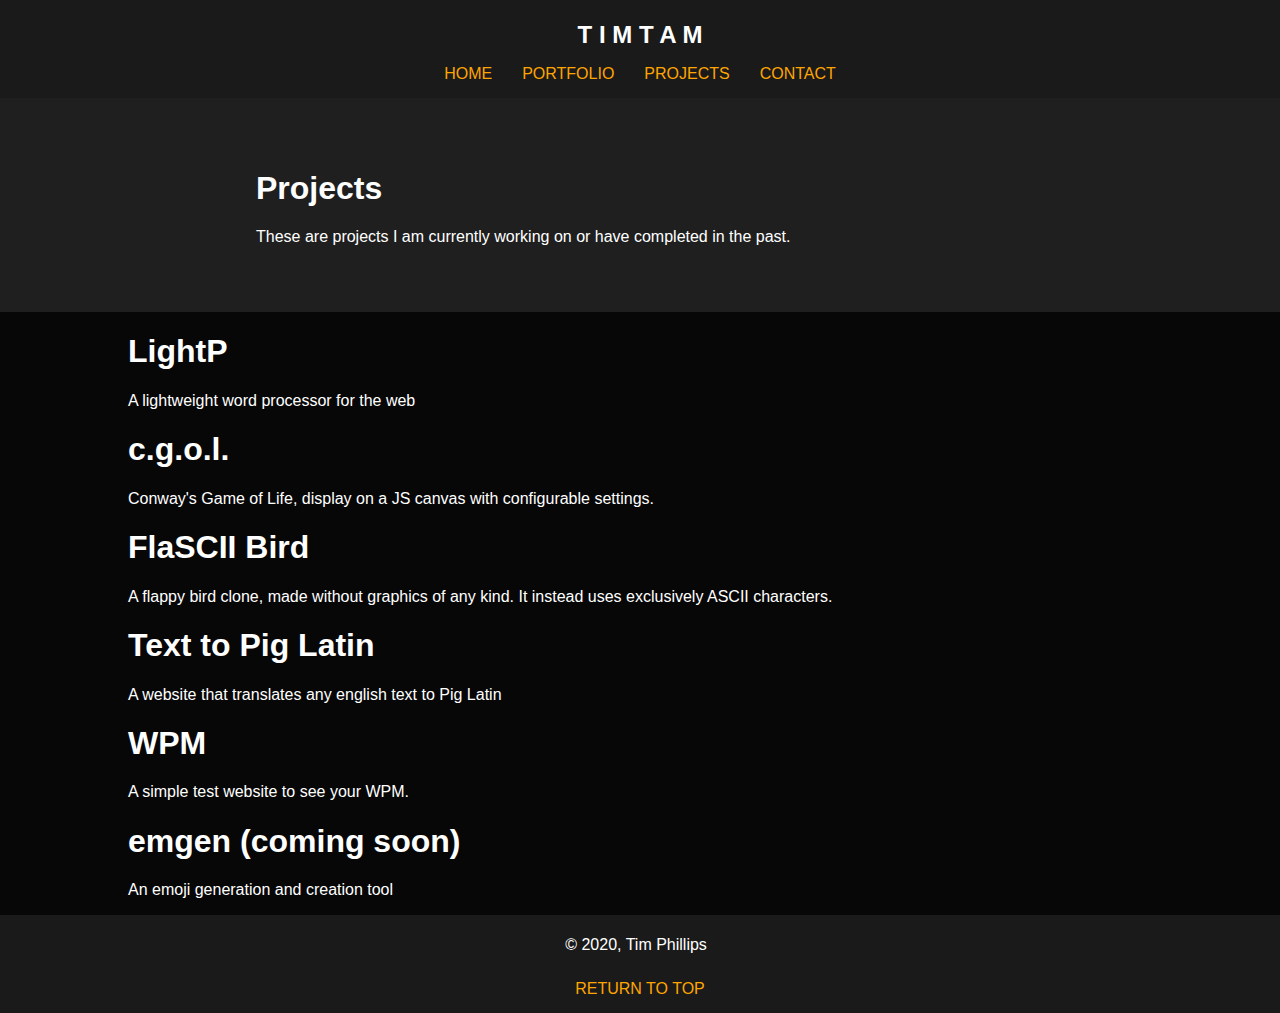
<file: projects.html>
<!DOCTYPE html>
<html lang='en'>
    <head>
        <meta charset='UTF-8'>
        <meta name='author' content='Tim Phillips'>
        <meta name='description' content='A portfolio website belonging to Tim
            Phillips.'>

        <meta property='og:image' content='favicon.png'>
        <meta property='og:description' content='A portfolio website belonging
            to Tim Phillips.'>

        <meta property='og:title' content='TimTam'>
        <title>TimTam</title>

        <link rel='stylesheet' href='style.css'>
        <link rel='shortcut icon' href='favicon.png' type='image/x-icon'>
        <style>
        .project {
            margin: 0 auto;
            width: 80%;

            transition-property: all;
            transition-duration: 0.5s;

            background-image: linear-gradient(50deg, orange, red);
            background-repeat: no-repeat;
            background-size: 0px 2px;
            background-position-y: bottom;
        }

        .project:hover {
            transform: translateX(10px);

            background-size: calc(100% - 10px) 2px;
        }

        .project:active {
            background-size: calc(100% - 10px) 45px;

            background-position-y: top;
        }
    </style>
    </head>
    <body>
        <span id="top"></span>
        <header>
            <nav>
                <h1 class="txt-center">T I M T A M</h1>

                <ul class="nav">
                    <li><a class="a" href="index.html">HOME</a></li>
                    <li><a class="a" href="portfolio.html">PORTFOLIO</a></li>
                    <li><a class="a" href="projects.html">PROJECTS</a></li>
                    <li><a class="a" href="contact.html">CONTACT</a></li>
                </ul>
            </nav>
        </header>

        <main>
            <article>
                <h1>Projects</h1>
                <p>These are projects I am currently working on or have
                    completed in the past.</p>
            </article>

            <div class="project"
                onclick="window.open('https://nottimtam.github.io/LightP',
                '_newtab');">
                <h1>LightP</h1>
                <p>A lightweight word processor for the web</p>
            </div>

            <div class="project"
                onclick="window.open('https://nottimtam.github.io/cgol/',
                '_newtab');">
                <h1>c.g.o.l.</h1>
                <p>Conway's Game of Life, display on a JS canvas with configurable settings.</p>
            </div>

            <div class="project"
                onclick="window.open('https://nottimtam.github.io/FlaSCII-Bird/',
                '_newtab');">
                <h1>FlaSCII Bird</h1>
                <p>A flappy bird clone, made without graphics of any kind. It
                    instead uses exclusively ASCII characters.</p>
            </div>

            <div class="project"
                onclick="window.open('https://nottimtam.github.io/text-to-pig-latin/',
                '_newtab');">
                <h1>Text to Pig Latin</h1>
                <p>A website that translates any english text to Pig Latin</p>
            </div>

            <div class="project"
                onclick="window.open('https://nottimtam.github.io/WPM/',
                '_newtab');">
                <h1>WPM</h1>
                <p>A simple test website to see your WPM.</p>
            </div>

            <div class="project" onclick="location.href='#reload;'">
                <h1>emgen (coming soon)</h1>
                <p>An emoji generation and creation tool</p>
            </div>
        </main>

        <footer>
            <p>© 2020, Tim Phillips</p>
            <a class="a" href="#top">RETURN TO TOP</a>
        </footer>
    </body>
</html>
</file>
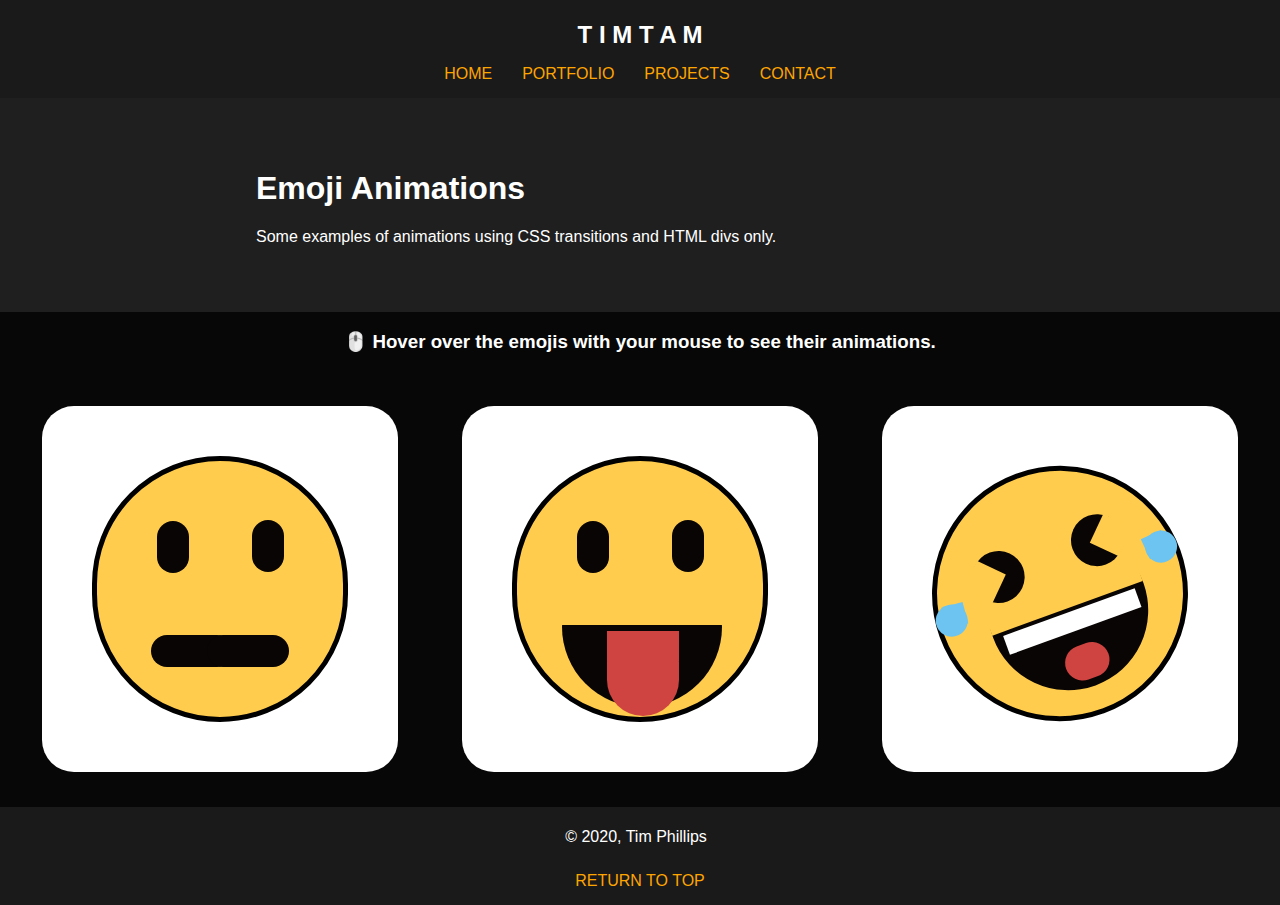
<file: pages/cssanimations/emoji.html>
<!DOCTYPE html>
<html lang='en'>
<head>
    <meta charset='UTF-8'>
    <meta name='author' content='Tim Phillips'>
    <meta name='description' content='A portfolio website belonging to Tim Phillips.'>

    <meta property='og:image' content='favicon.png'>
    <meta property='og:description' content='A portfolio website belonging to Tim Phillips.'>

    <meta property='og:title' content='TimTam'>
    <title>TimTam</title>

    <link rel='stylesheet' href='../../style.css'>
    <link rel='shortcut icon' href='favicon.png' type='image/x-icon'>

    <style>
        .animation {
            margin: 0 auto;
            margin-top: 25px;
            margin-bottom: 25px;
            width: 256px;
            align-content: center;
            display: flex;
            padding: 50px;
            background-color: white;
            border-radius: 2em;

            transition-property: border-radius;
            transition-duration: 1s;
        }

        /* Anim 1 */
        .face {
            background-color: #ffcc4d;
            width: 256px;
            height: 256px;
            border-radius: 10em;

            transition-property: background-color;
            transition-duration: 1s;

            border: 5px solid black;
        }

        .anim1:hover .face {
            background-color: #cf4440;
        }

        .eye {
            background-color: #090504;
            width: 32px;
            height: 52px;
            border-radius: 3em;

            transition-property: background-color transform;
            transition-duration: 1s;

            position: relative;
        }

        .left {
            left: 60px;
            top: 60px;
        }

        .right {
            left: 155px;
            top: 7px;
        }

        .anim1:hover .face .left {
            top: 70px;
        }

        .anim1:hover .face .right {
            top: 17px;
        }

        .brow {
            transition-property: background-color border-radius background transform;
            transition-duration: 1s;

            position: relative;
            left: 60px;
            top: 60px;

            height: 24px;
            width: 96px;

            background-color: #00000000;
            border-radius: 0em;
        }

        .anim1:hover .face .brow {
            background-color: #090504;
            height: 24px;
            width: 96px;

            border-radius: 3em;
        }

        .browleft {
            float: left;
            left: 20px;
        }

        .browright {
            float: left;
            left: 35px;
        }

        .anim1:hover .face .browleft {
            transform: rotate(26deg);
            height: 24px;
            left: 20px;
        }

        .anim1:hover .face .browright {
            transform: rotate(-26deg);
            left: 35px;
        }

        .mouth {
            background-color: #090504;
            width: 82px;
            height: 32px;
            border-radius: 2em;

            transition-property: background-color transform border-radius;
            transition-duration: 1s;

            position: relative;
            left: 60px;
            top: 60px;
        }

        .mouthright {
            left: 110px;
            top: 38px;
        }

        .mouthleft {
            left: 54px;
            top: 70px;
        }

        .anim1:hover .face .mouthright {
            transform: skewY(20deg);
            height: 24px;
            left: 122px;
            top: 46px;
            border-radius: 0.3em;
        }

        .anim1:hover .face .mouthleft {
            transform: skewY(-20deg);
            height: 24px;
            left: 44px;
            border-radius: 0.3em;
        }

        /* Anim 2 */
        .face2 {
            background-color: #ffcc4d;
            width: 256px;
            height: 256px;
            border-radius: 10em;

            transition-property: background-color;
            transition-duration: 1s;

            border: 5px solid black;
        }

        .eye2 {
            background-color: #090504;
            width: 32px;
            height: 52px;
            border-radius: 3em;

            transition-property: background-color transform margin-bottom;
            transition-duration: 1s;

            position: relative;

            z-index: 1;
        }

        .left2 {
            left: 60px;
            top: 60px;
        }

        .right2 {
            left: 155px;
            top: 7px;
        }

        .anim2:hover .face2 .right2 {
            background-color: white;
            width: 52px;
            left: 145px;
        }

        .anim2:hover .face2 .left2 {
            height: 20px;
            width: 64px;
            left: 40px;
            top: 75px;
            transform: rotate(-10deg);
            margin-bottom: 32px;
        }

        .mouth2hide {
            background-color: #ffcc4d;
            width: 160px;
            height: 82px;
            border-radius: 0em;

            transition-property: background-color transform border-radius;
            transition-duration: 1s;

            position: relative;
            left: 45px;
            top: -214px;
            z-index: 0;
        }

        .mouth2bottom {
            background-color: #090504;
            width: 160px;
            height: 160px;
            border-radius: 18em;

            transition-property: background-color transform border-radius;
            transition-duration: 1s;

            position: relative;
            left: 45px;
            top: -50px;
        }

        .tongue {
            background-color: #cf4440;
            width: 72px;
            height: 32px;
            border-radius: 0em;

            transition-property: background-color transform border-radius;
            transition-duration: 1s;

            position: relative;
            left: 90px;
            top: -210px;
        }

        .tonguehide {
            background-color: #090504;
            width: 72px;
            height: 5px;
            border-radius: 0em;

            transition-property: background-color transform border-radius;
            transition-duration: 1s;

            position: relative;
            left: 90px;
            top: -335px;
        }

        .tonguebottom {
            background-color: #cf4440;
            width: 72px;
            height: 90px;
            border-radius: 4em;

            transition-property: background-color transform height border-radius;
            transition-duration: 1s;

            position: relative;
            left: 90px;
            top: -245px;
        }

        .anim2:hover .face2 .tonguebottom {
            height: 120px;
        }

        .anim2:hover .face2 .tonguehide {
            top: -365px;
        }

        .small {
            transition-property: background-color transform border-radius;
            transition-duration: 1s;

            width: 0px;
            height: 32px;

            left: 155px;
            top: -35px;

        }

        .anim2:hover .face2 .small {
            width: 32px;
            height: 32px;
        }

        /* Anim 3 */
        .face3 {
            margin-top: 10px;
            background-color: #ffcc4d;
            width: 256px;
            height: 245px;
            border-radius: 10em;

            transition-property: background-color transform;
            transition-duration: 3s;

            border: 5px solid black;

            transform: rotate(-20deg);
        }

        .anim3:hover .face3 {
            transform: rotate(1420deg);
        }

        .eye3 {
            background-color: #090504;
            width: 52px;
            height: 52px;
            border-radius: 3em;

            transition-property: background-color transform margin-bottom;
            transition-duration: 1s;

            position: relative;

            z-index: 1;
        }

        .left3 {
            left: 45px;
            top: 60px;
        }

        .right3 {
            left: 150px;
            top: 7px;
        }

        
        .mouth3hide {
            background-color: #ffcc4d;
            width: 160px;
            height: 82px;
            border-radius: 0em;

            position: relative;
            left: 45px;
            top: -204px;
            z-index: 0;
        }

        .mouth3bottom {
            background-color: #090504;
            width: 160px;
            height: 160px;
            border-radius: 18em;

            position: relative;
            left: 45px;
            top: -40px;
        }

        .mouth3teeth {
            background-color: white;
            width: 140px;
            height: 20px;

            position: relative;
            left: 55px;
            top: -200px;
        }

        .mouth3tongue {
            background-color: #cf4440;
            width: 45px;
            height: 35px;
            border-radius: 5em;

            position: relative;
            left: 103px;
            top: -185px;
        }
        
        .eye3hiderleft {
            background-color: #ffcc4d;
            width: 32px;
            height: 32px;
            transform: rotate(-45deg);

            position: relative;
            left: 40px;
            top: -34px;
            z-index: 2;
        }

        .eye3hiderright {
            background-color: #ffcc4d;
            width: 32px;
            height: 32px;
            transform: rotate(-45deg);

            position: relative;
            left: 175px;
            top: -67px;
            z-index: 2;
        }

        .mouth3 {
            position: relative;
            top: -67px;
        }

        .tear1 {
            background-color: #6dc4f0;
            width: 32px;
            height: 32px;
            border-radius: 5em;

            position: relative;
            left: -4px;
            top: -370px;

            transform: rotate(-40deg);
        }

        .tear2 {
            background-color: #6dc4f0;
            width: 32px;
            height: 32px;
            border-radius: 5em;

            position: relative;
            left: 218px;
            top: -400px;

            transform: rotate(40deg);
        }
        
        .tearcorner1 {
            background-color: #6dc4f0;
            width: 22px;
            height: 22px;

            position: relative;
            left: 11px;
            top: 5px;

            transform: rotate(45deg);
        }

        .tearcorner2 {
            background-color: #6dc4f0;
            width: 22px;
            height: 22px;

            position: relative;
            left: -1px;
            top: 5px;

            transform: rotate(45deg);
        }

        .mousemove {
            animation-name: mousemoves;
            animation-duration: 1s;
            animation-iteration-count: infinite;
        }

        @keyframes mousemoves {
            0% { transform: rotate(-10deg); }
            25% { transform: scale(1.5); }
            50% { transform: rotate(10deg) scale(1); }
            75% { transform: scale(0.8); }
            100% { transform: rotate(-10deg); }
        }

        .animation:hover {
            border-radius: 11em;
        }

    </style>
</head>
<body>
    <span id="top"></span>
    <header>
        <nav>
            <h1 class="txt-center">T I M T A M</h1>

            <ul class="nav">
                <li><a class="a" href="../../index.html">HOME</a></li>
                <li><a class="a" href="../../portfolio.html">PORTFOLIO</a></li>
                <li><a class="a" href="../../projects.html">PROJECTS</a></li>
                <li><a class="a" href="../../contact.html">CONTACT</a></li>
            </ul>
        </nav>
    </header>

    <main>
        <article>
            <h1>Emoji Animations</h1>
            <p>Some examples of animations using CSS transitions and HTML divs only.</p>
        </article>

        <h3 style="text-align: center;"><div class="mousemove" style="display: inline-block">🖱️</div> Hover over the emojis with your mouse to see their animations.</h3>
        
        <div class="flexparent">
            <div class="animation anim1">
                <div class="face">
                    <div class="brow browleft"></div>
                    <div class="brow browright"></div>
                    <div class="eye left"></div>
                    <div class="eye right"></div>
                    <div class="mouth mouthleft"></div>
                    <div class="mouth mouthright"></div>
                </div>
            </div>

            <div class="animation anim2">
                <div class="face2">
                    <div class="eye2 left2"></div>
                    <div class="eye2 right2"></div>
                    <div class="eye2 small"></div>
                    <div class="mouth2bottom"></div>
                    <div class="mouth2hide"></div>

                    <div class="tongue"></div>
                    <div class="tonguebottom"></div>
                    <div class="tonguehide"></div>
                </div>
            </div>

            <div class="animation anim3">
                <div class="face3">
                    <div class="eye3 left3"></div>
                    <div class="eye3 right3"></div>
                    <div class="eye3hiderleft"></div>
                    <div class="eye3hiderright"></div>
                    <div class="mouth3">
                        <div class="mouth3bottom"></div>
                        <div class="mouth3hide"></div>
                        <div class="mouth3teeth"></div>
                        <div class="mouth3tongue"></div>
                    </div>
                    <div class="tear1">
                        <div class="tearcorner1"></div>
                    </div>
                    <div class="tear2">
                        <div class="tearcorner2"></div>
                    </div>
                </div>
            </div>
        </div>
    </main>

    <footer>
        <p>© 2020, Tim Phillips</p>
        <a class="a" href="#top">RETURN TO TOP</a>
    </footer>
</body>
</html>
</file>
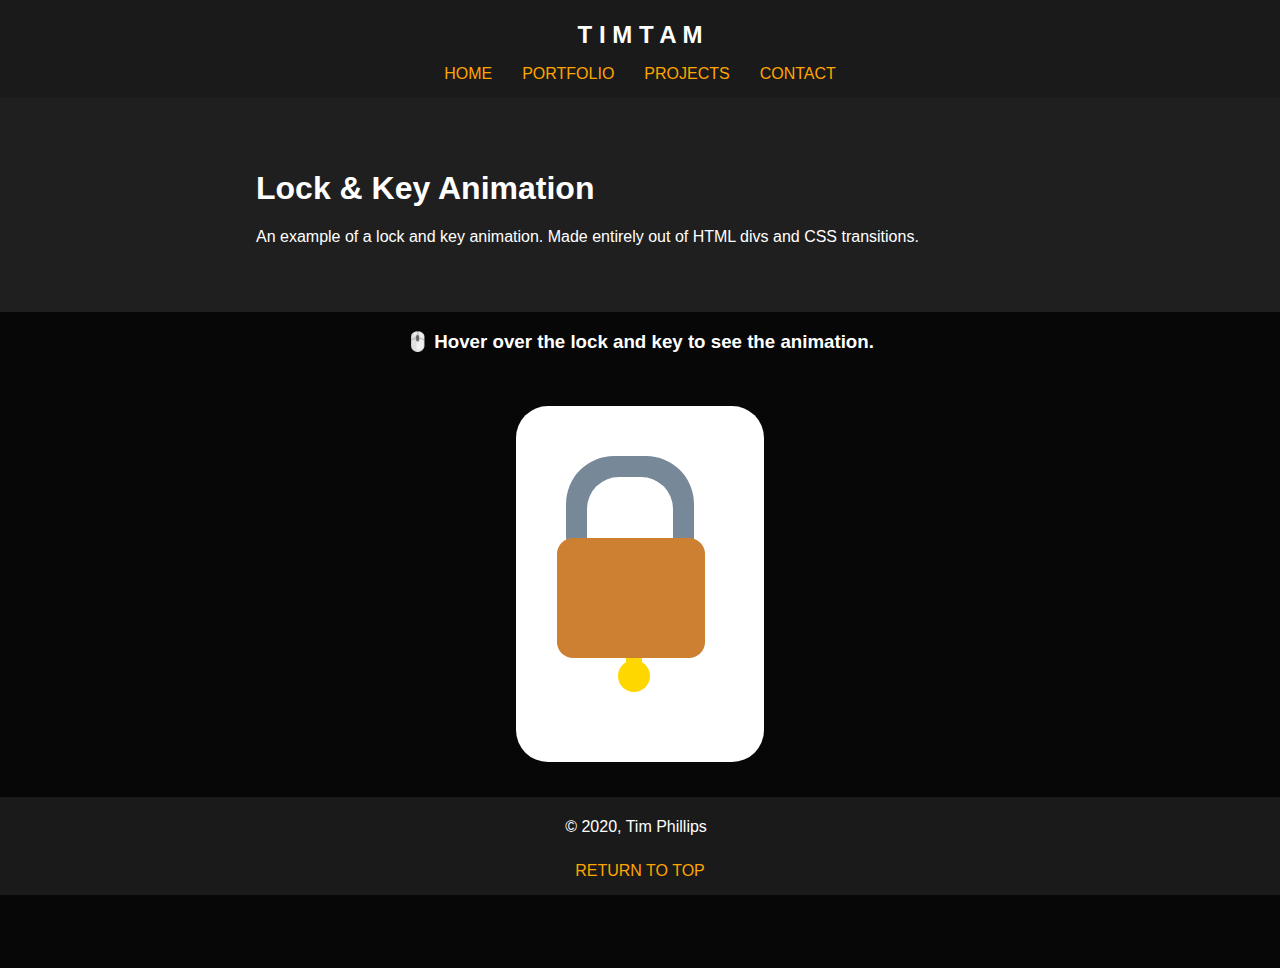
<file: pages/cssanimations/lockandkey.html>
<!DOCTYPE html>
<html lang='en'>
    <head>
        <meta charset='UTF-8'>
        <meta name='author' content='Tim Phillips'>
        <meta name='description' content='A portfolio website belonging to Tim
            Phillips.'>

        <meta property='og:image' content='favicon.png'>
        <meta property='og:description' content='A portfolio website belonging
            to Tim Phillips.'>

        <meta property='og:title' content='TimTam'>
        <title>TimTam</title>

        <link rel='stylesheet' href='../../style.css'>
        <link rel='shortcut icon' href='favicon.png' type='image/x-icon'>
        <style>
        .animation {
            margin: 0 auto;
            margin-top: 25px;
            margin-bottom: 25px;
            align-content: center;
            display: flex;
            padding: 50px;
            max-height: 256px;
            background-color: white;
            border-radius: 2em;
        }

        .animation * {
            margin: 0px;
            padding: 0px;
        }

        .locktop {
            transition-property: all;
            transition-duration: 1s;

            background-color: lightslategray;
            width: 128px;
            height: 128px;
            border-radius: 3em;

            z-index: 1;
        }

        .locktopround {
            transition-property: all;
            transition-duration: 1s;

            background-color: lightslategray;
            width: 64px;
            height: 128px;

            position: relative;

            top: -60px;
            left: 64px;

            z-index: 1;
        }

        .locktophider {
            transition-property: all;
            transition-duration: 1s;

            background-color: white;
            width: 86px;
            height: 256px;
            border-radius: 2em;

            position: relative;

            top: -235px;
            left: 21px;

            z-index: 1;
        }

        .lockbox {
            transition-property: all;
            transition-duration: 1s;
            transition-delay: 1s;

            background-color: #cd7f32;
            width: 148px;
            height: 120px;
            border-radius: 1em;

            position: relative;

            top: -430px;
            left: -9px;

            z-index: 2;
        }

        .keytip {
            transition-property: all;
            transition-duration: 1s;

            background-color: #FFD700;
            width: 16px;
            height: 82px;
            border-radius: 0.5em;

            position: relative;

            top: -500px;
            left: 60px;

            z-index: 1;
        }

        .keyround {
            transition-property: all;
            transition-duration: 0.5s;

            background-color: #FFD700;
            width: 32px;
            height: 32px;
            border-radius: 2em;

            position: relative;

            top: 72px;
            left: -8px;

            z-index: 1;
        }

        .animation:hover .lockbox {
            top: -380px;
        }

        .animation:hover .keytip {
            transform: rotateY(180deg) rotateZ(90deg);
            top: -400px;
            left: 90px;
        }

        .locktopper {
            transition-property: all;
            transition-duration: 2s;
            transition-delay: 1.5s;

            position: relative;
            left: 0px;
        }

        .animation:hover .locktopper {
            transform: rotateY(50deg);

            left: 8px;
        }

        .mousemove {
            animation-name: mousemoves;
            animation-duration: 1s;
            animation-iteration-count: infinite;
        }

        @keyframes mousemoves {
            0% { transform: rotate(-10deg); }
            25% { transform: scale(1.5); }
            50% { transform: rotate(10deg) scale(1); }
            75% { transform: scale(0.8); }
            100% { transform: rotate(-10deg); }
        }
    </style>
    </head>
    <body>
        <span id="top"></span>
        <header>
            <nav>
                <h1 class="txt-center">T I M T A M</h1>

                <ul class="nav">
                    <li><a class="a" href="../../index.html">HOME</a></li>
                    <li><a class="a" href="../../portfolio.html">PORTFOLIO</a></li>
                    <li><a class="a" href="../../projects.html">PROJECTS</a></li>
                    <li><a class="a" href="../../contact.html">CONTACT</a></li>
                </ul>
            </nav>
        </header>

        <main>
            <article>
                <h1>Lock & Key Animation</h1>
                <p>An example of a lock and key animation. Made entirely out of
                    HTML divs and CSS transitions.</p>
            </article>

            <h3 style="text-align: center;"><div class="mousemove"
                    style="display: inline-block">🖱️</div> Hover over the lock
                and key to see the animation.</h3>

            <div class="flexparent">
                <div class="animation">
                    <div class="lock">
                        <div class="locktopper">
                            <div class="locktop"></div>
                            <div class="locktopround"></div>
                            <div class="locktophider"></div>
                        </div>
                        <div class="lockbox"></div>
                        <div class="keytip"><div class="keyround"></div></div>
                    </div>
                </div>
            </div>
        </main>

        <footer>
            <p>© 2020, Tim Phillips</p>
            <a class="a" href="#top">RETURN TO TOP</a>
        </footer>
    </body>
</html>
</file>
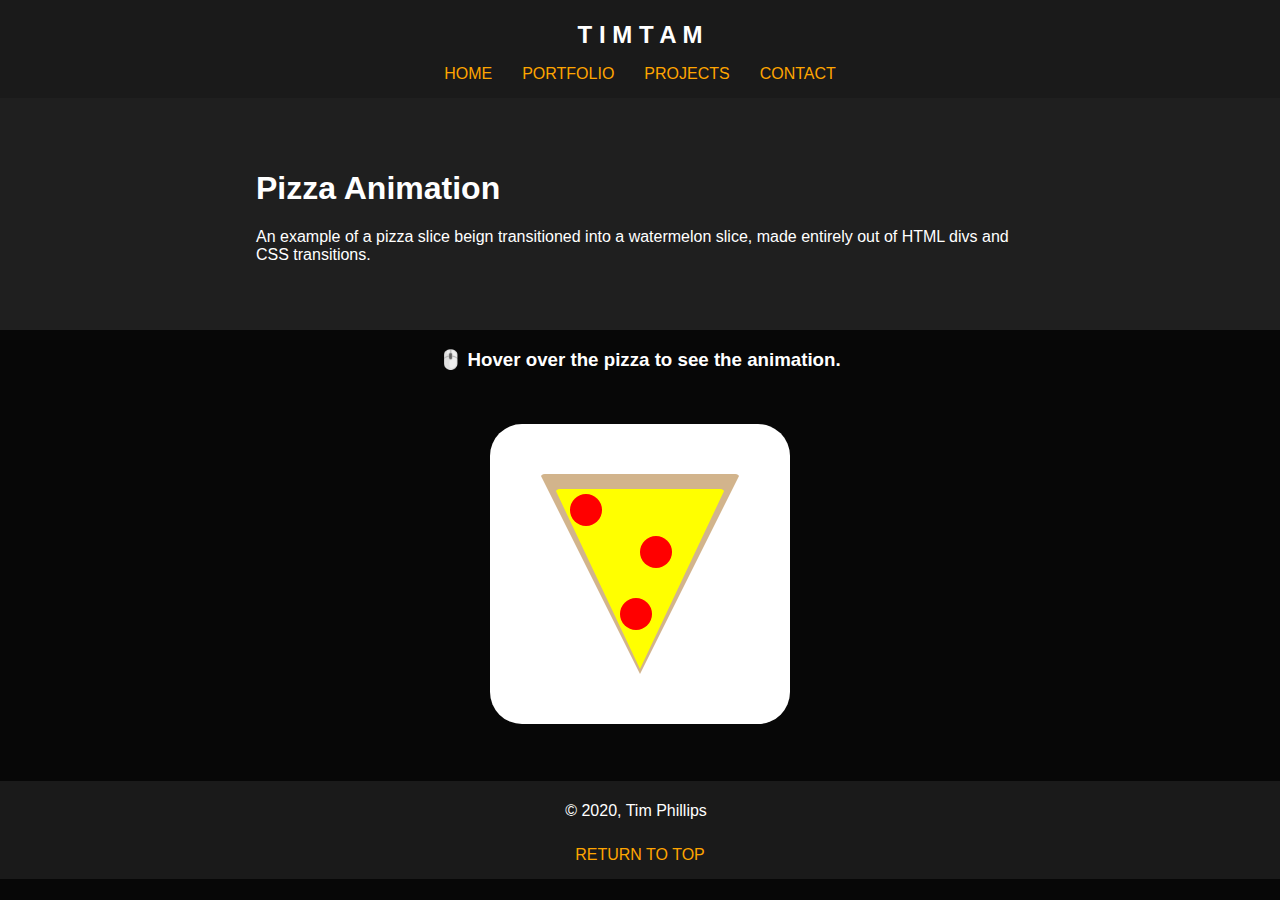
<file: pages/cssanimations/pizza.html>
<!DOCTYPE html>
<html lang='en'>
<head>
    <meta charset='UTF-8'>
    <meta name='author' content='Tim Phillips'>
    <meta name='description' content='A portfolio website belonging to Tim Phillips.'>

    <meta property='og:image' content='favicon.png'>
    <meta property='og:description' content='A portfolio website belonging to Tim Phillips.'>

    <meta property='og:title' content='TimTam'>
    <title>TimTam</title>

    <link rel='stylesheet' href='../../style.css'>
    <link rel='shortcut icon' href='favicon.png' type='image/x-icon'>

    <style>
        .animation {
            margin: 0 auto;
            margin-top: 25px;
            margin-bottom: 25px;
            align-content: center;
            display: flex;
            padding: 50px;
            background-color: white;
            border-radius: 2em;
        }

        .animation * {
            border-radius: 0.3em;
        }

        .mouseclick {
            animation-name: mouseclicks;
            animation-duration: 1s;
            animation-iteration-count: infinite;
        }

        @keyframes mouseclicks {
            0% { transform: scale(1); }
            50% { transform: scale(0.8); }
            100% { transform: scale(1); }
        }

        .pizza {
            transition-property: transform border;
            transition-duration: 1s;

            width: 0;
            height: 0;
            border-left: 100px solid transparent;
            border-right: 100px solid transparent;
            border-top: 200px solid tan;
        }

        .animation:hover .pizza {
            border-left: 125px solid transparent;
            border-right: 125px solid transparent;
            border-top: 200px solid red;
            transform: rotateY(180deg);
        }

        .rind {
            transition-property: transform border;
            transition-duration: 1s;

            width: 0;
            height: 0;
            background: none;
            border-left: 85px solid transparent;
            border-right: 85px solid transparent;
            border-top: 180px solid yellow;
            position: relative;
            left: -85px;
            top: -185px;
        }

        .animation:hover .pizza .rind {
            left: -124px;
            top: -200px;
            border-top: 10px solid green;
            border-left: 5px solid transparent;
            border-right: 5px solid transparent;
            width: 238px;
        }

        .pep {
            transition-property: transform width height background-color border-radius;
            transition-duration: 1s;

            background-color: red;
            width: 32px;
            height: 32px;
            border-radius: 3em;

            position: relative;
            top: 0;
            left: 0;
        }

        .animation:hover .pizza .pep {
            background-color: black;
            width: 8px;
            height: 16px;
            border-radius: 0.3em;
        }

        .pep1 {
            left: -70px;
            top: -360px;
        }

        .pep2 {
            left: 0px;
            top: -350px;
        }

        .pep3 {
            left: -20px;
            top: -320px;
        }

        .animation:hover .pizza .pep1 {
            left: -40px;
            top: -150px;
        }

        .animation:hover .pizza .pep2 {
            left: 40px;
            top: -180px;
        }

        .animation:hover .pizza .pep3 {
            left: 0px;
            top: -100px;
        }

    </style>
</head>
<body>
    <span id="top"></span>
    <header>
        <nav>
            <h1 class="txt-center">T I M T A M</h1>

            <ul class="nav">
                <li><a class="a" href="../../index.html">HOME</a></li>
                <li><a class="a" href="../../portfolio.html">PORTFOLIO</a></li>
                <li><a class="a" href="../../projects.html">PROJECTS</a></li>
                <li><a class="a" href="../../contact.html">CONTACT</a></li>
            </ul>
        </nav>
    </header>

    <main>
        <article>
            <h1>Pizza Animation</h1>
            <p>An example of a pizza slice beign transitioned into a watermelon slice, made entirely out of HTML divs and CSS transitions.</p>
        </article>

        <h3 style="text-align: center;"><div class="mouseclick" style="display: inline-block">🖱️</div> Hover over the pizza to see the animation.</h3>
        
        <div class="flexparent">
            <div class="animation">
                <div class="pizza">
                    <div class="rind"></div>
                    <div class="pep pep1"></div>
                    <div class="pep pep2"></div>
                    <div class="pep pep3"></div>
                </div>
            </div>
        </div>
    </main>

    <footer>
        <p>© 2020, Tim Phillips</p>
        <a class="a" href="#top">RETURN TO TOP</a>
    </footer>
</body>
</html>
</file>
<file: style.css>
:root {
    --background: #070707;
    --lighter-background: #1a1a1a;
    --lightest-background: #1f1f1f;
}

html, body {
    margin: 0;
    padding: 0;
    scroll-behavior: smooth;
}

.txt-center {
    text-align: center;
}

body {
    background-color: var(--background);
    color: white;
    overflow-x: hidden;
    font-family: 'Segoe UI', Tahoma, Geneva, Verdana, sans-serif;
}

ul {
    list-style: none;
    padding: 0px;
}

.a {
    color: orange;
    text-decoration: none;
    margin: 10px;
}

.a:hover {
    color: white;
}

.nav li {
    transition-property: transform;
    transition-duration: 0.3s;
}

.nav li:hover {
    transform: scale(1.1);
}

.a:active {
    color: orangered;
}

header, footer {
    background-color: var(--lighter-background);
    display: flex;
    flex-direction: column;
    flex-wrap: wrap;
    padding: 5px;
    align-content: center;
}

header {
    position: sticky;
    left: 0;
    top: 0;
    z-index: 10;
}

header h1 {
    font-size: 1.5em;
}

.nav {
    display: flex;
    margin: 10px;
    justify-content: center;
}

.nav li {
    margin-right: 5px;
    margin-left: 5px;
}

main {
    min-height: calc(100vh - 217px);
    margin: 0 auto;
}

main article {
    background-color: var(--lightest-background);
    padding: 50px;
    padding-left: 20%;
    padding-right: 20%;
}

/* CONTENT CSS */

.shakey {
    animation-name: shake;
    animation-duration: 0.2s;
    animation-iteration-count: infinite;
}

@keyframes shake {
    0% { transform: translate(1px, 1px) rotate(0deg); }
    10% { transform: translate(-1px, -2px) rotate(-1deg); }
    20% { transform: translate(-3px, 0px) rotate(1deg); }
    30% { transform: translate(3px, 2px) rotate(0deg); }
    40% { transform: translate(1px, -1px) rotate(1deg); }
    50% { transform: translate(-1px, 2px) rotate(-1deg); }
    60% { transform: translate(-3px, 1px) rotate(0deg); }
    70% { transform: translate(3px, 1px) rotate(-1deg); }
    80% { transform: translate(-1px, -1px) rotate(1deg); }
    90% { transform: translate(1px, 2px) rotate(0deg); }
    100% { transform: translate(1px, -2px) rotate(-1deg); }
}

.sphere {
    background-color: #070707;
    position: absolute;
    border-radius: 4em;
    animation-name: hover;
    animation-duration: 3s;
    animation-iteration-count: infinite;
    animation-timing-function: cubic-bezier(.63,.13,.32,.89);
}

.sphere2 {
    background-color: #070707;
    position: absolute;
    border-radius: 4em;
    animation-name: hover2;
    animation-duration: 3s;
    animation-iteration-count: infinite;
    animation-timing-function: cubic-bezier(.63,.13,.32,.89);
}

@keyframes hover {
    0% { transform: translateY(0px);}
    50% { transform: translateY(-10px);}
    100% { transform: translateY(0px);}
}

@keyframes hover2 {
    0% { transform: translateY(-10px);}
    50% { transform: translateY(0px);}
    100% { transform: translateY(-10px);}
}

.section {
    width: 80%;
    margin: 0 auto;
    margin-top: 5px;
    padding: 5px;
    padding-left: 10px;
    padding-right: 10px;
    margin-bottom: 5px;
}

.flexparent {
    display: flex;
    flex-wrap: wrap;
    padding: 10px;
    justify-content: space-evenly;
}

.flexchild {
    width: 150px;
    height: 200px;
    padding: 5px;
    transition-property: transform;
    transition-duration: 0.5s;
}

.flexchild:hover {
    width: 150px;
    height: 200px;
    padding: 5px;
    transform: scale(1.1);
}

.roundcorner {
    border-radius: 2em;
}
</file>
<file: Disco/style.css>
html, body {
	padding: 0;
	margin: 0;
	overflow: hidden;
	
	background: #000000;
	color: white;
}

html, body, canvas {
	touch-action: none;
	touch-action-delay: none;
}

#notSupportedWrap {
	margin: 2em auto 1em auto;
	width: 75%;
	max-width: 45em;
	border: 2px solid #aaa;
	border-radius: 1em;
	padding: 2em;
	background-color: #f0f0f0;
	font-family: "Segoe UI", Frutiger, "Frutiger Linotype", "Dejavu Sans", "Helvetica Neue", Arial, sans-serif;
	color: black;
}

#notSupportedTitle {
	font-size: 1.8em;
}

.notSupportedMessage {
	font-size: 1.2em;
}

.notSupportedMessage em {
	color: #888;
}
</file>
<file: main.css>
element.style {
}
#main {
    padding: 10px;
    color: #84c754;
}
user agent stylesheet
div {
    display: block;
}
body {
    font: 100% Courier New;
    margin: 20px;
    line-height: 26px;
    background-color: #151515;
}
title {
  color: #FFFFFF;
}
h1 {
  color: #FFFFFF;
}
h4 {
  color: #FFFFFF;
}
body {
  color: #00FF00;
}

a:link{
  color:green;
}
a:visited{
  color:green;
}
a:hover{
  color:red;
}
a:focus{
  color:red;
}
a:active{
  color:red;
}

.button {
  background-color: #202020; /* Green */
  border: none;
  color: white;
  padding: 15px 32px;
  text-align: center;
  text-decoration: none;
  display: inline-block;
  font-size: 20px;
}

.button:hover {
  background-color: #4b4b4b;
}

.button-two {
  background-color: #202020; /* Green */
  border: none;
  color: white;
  padding: 15px 32px;
  text-align: left;
  text-decoration: none;
  display: inline-block;
  
  font-size: 20px;
}

.button-two:hover {
  background-color: #4b4b4b;
}

.button-three {
  background-color: #000000; /* Green */
  border: none;
  color: white;
  padding: 10px 12px;
  text-align: center;
  text-decoration: none;
  display: inline-block;
  
  font-size: 20px;
}

.button-three:hover {
  background-color: #0f0f0f;
}


.submit-button {
  background-color: #0e0e0e; /* Green */
  border: none;
  color: white;
  padding: 15px 32px;
  text-align: center;
  text-decoration: none;
  display: inline-block;
  
  font-size: 20px;
}

.submit-button:hover {
  background-color: #4b4b4b;
}

.input {
  background-color: #0e0e0e; /* Green */
  border: none;
  color: white;
  padding: 5px 12px;
  text-align: left;
  text-decoration: none;
  vertical-align: top;
  display: inline-block;
  
  font-size: 20px;
}


form {
  border-radius: 5px;
  background-color: #202020;
  color: green;
  padding: 5px;
}

.dropbtn {
  background-color: #4CAF50;
  color: white;
  padding: 16px;
  font-size: 16px;
  border: none;
  cursor: pointer;
}

/* The container <div> - needed to position the dropdown content */
.dropdown {
  position: relative;
  display: inline-block;
}

/* Dropdown Content (Hidden by Default) */
.dropdown-content {
  display: none;
  position: absolute;
  background-color: #f9f9f9;
  min-width: 160px;
  box-shadow: 0px 8px 16px 0px rgba(0,0,0,0.2);
  z-index: 1;
}

/* Links inside the dropdown */
.dropdown-content a {
  color: black;
  padding: 12px 16px;
  text-decoration: none;
  display: block;
}

/* Change color of dropdown links on hover */
.dropdown-content a:hover {background-color: #f1f1f1}

/* Show the dropdown menu on hover */
.dropdown:hover .dropdown-content {
  display: block;
}

/* Change the background color of the dropdown button when the dropdown content is shown */
.dropdown:hover .dropbtn {
  background-color: #3e8e41;
}

user agent stylesheet
html {
    color: -internal-root-color;
}
</file>
